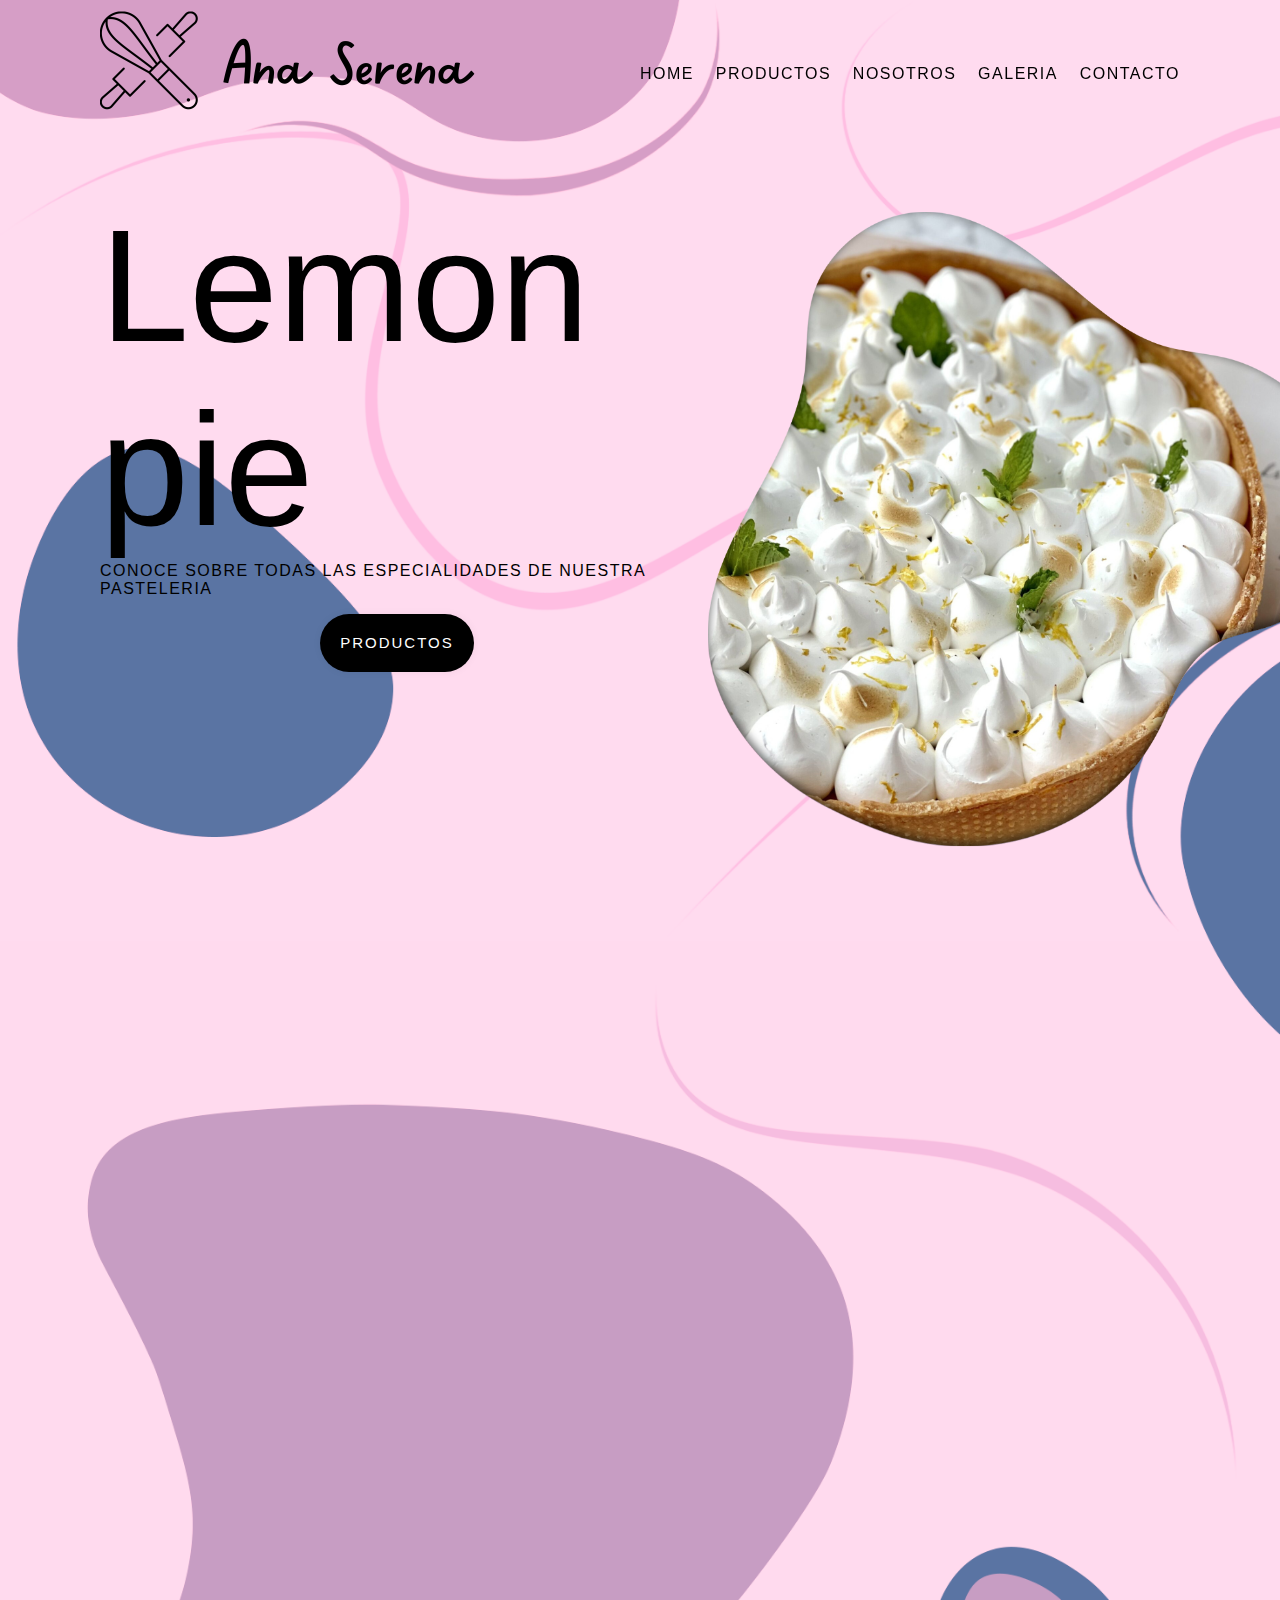
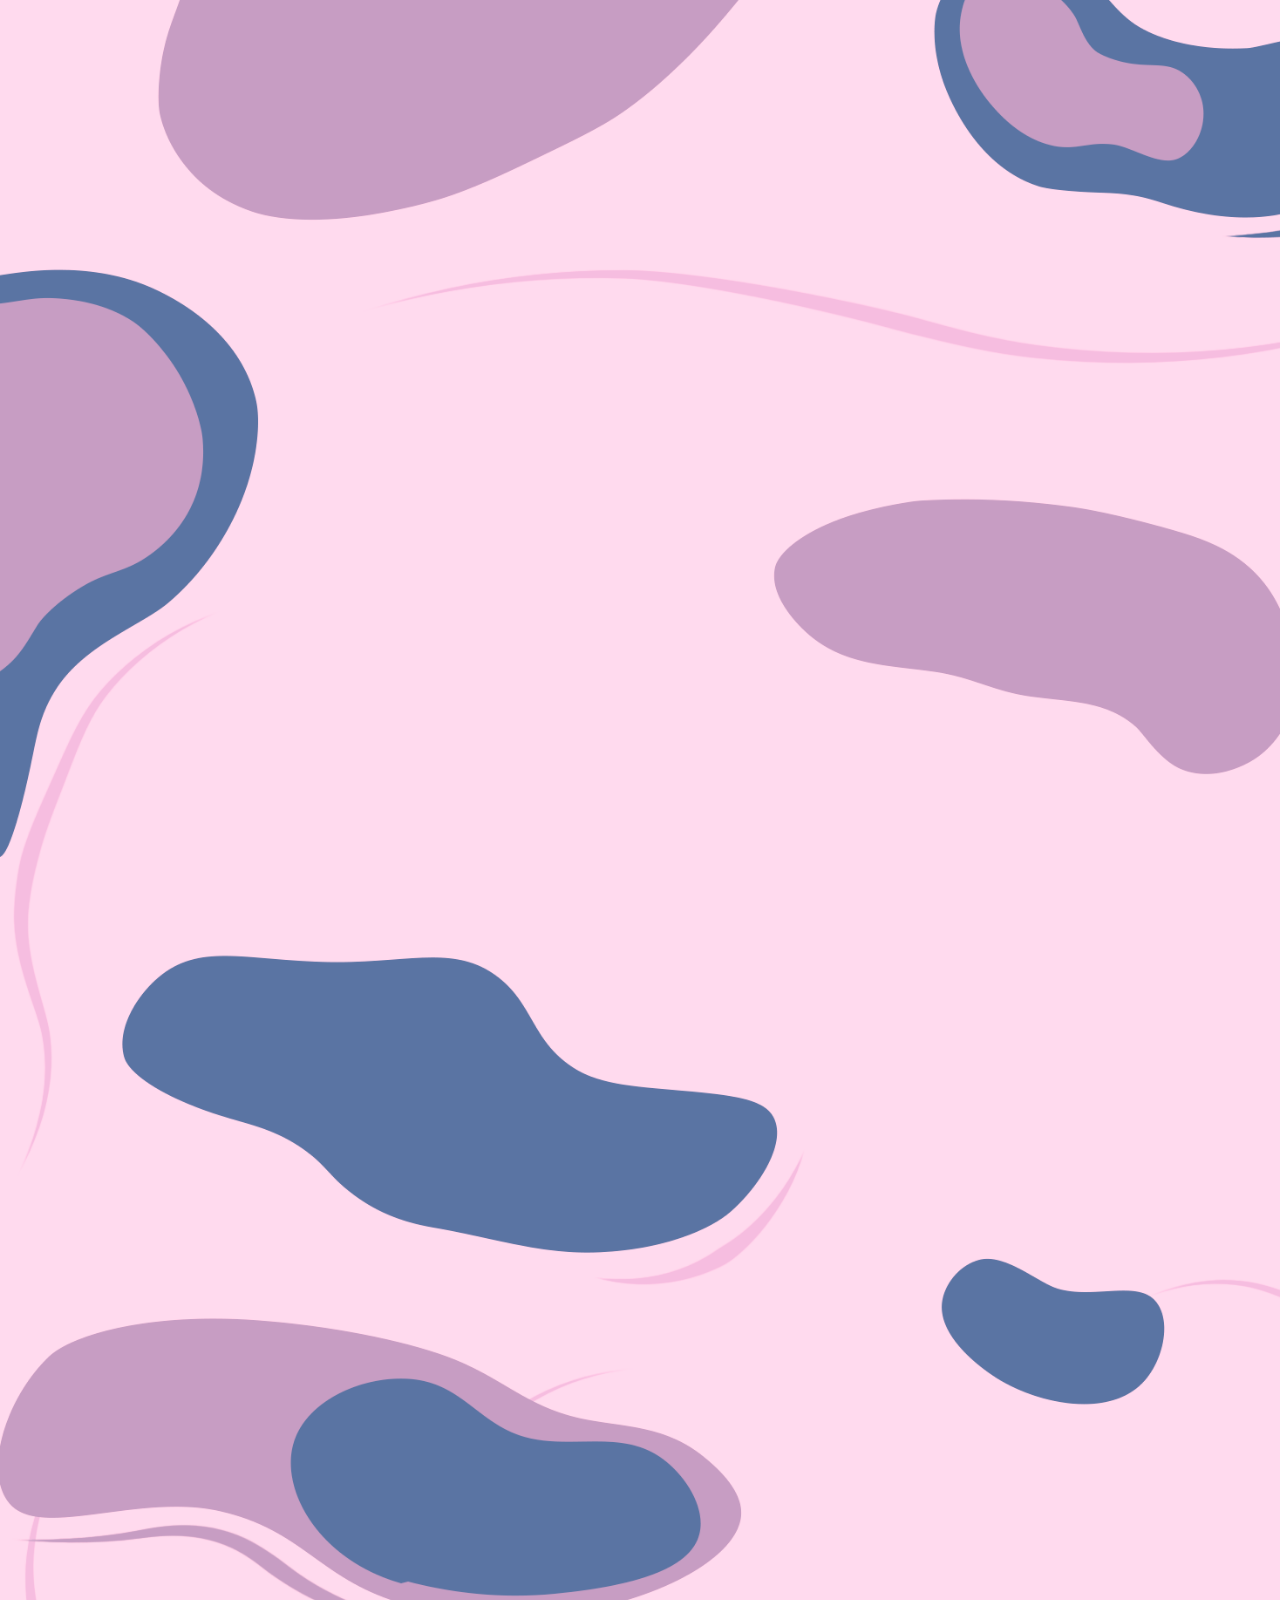
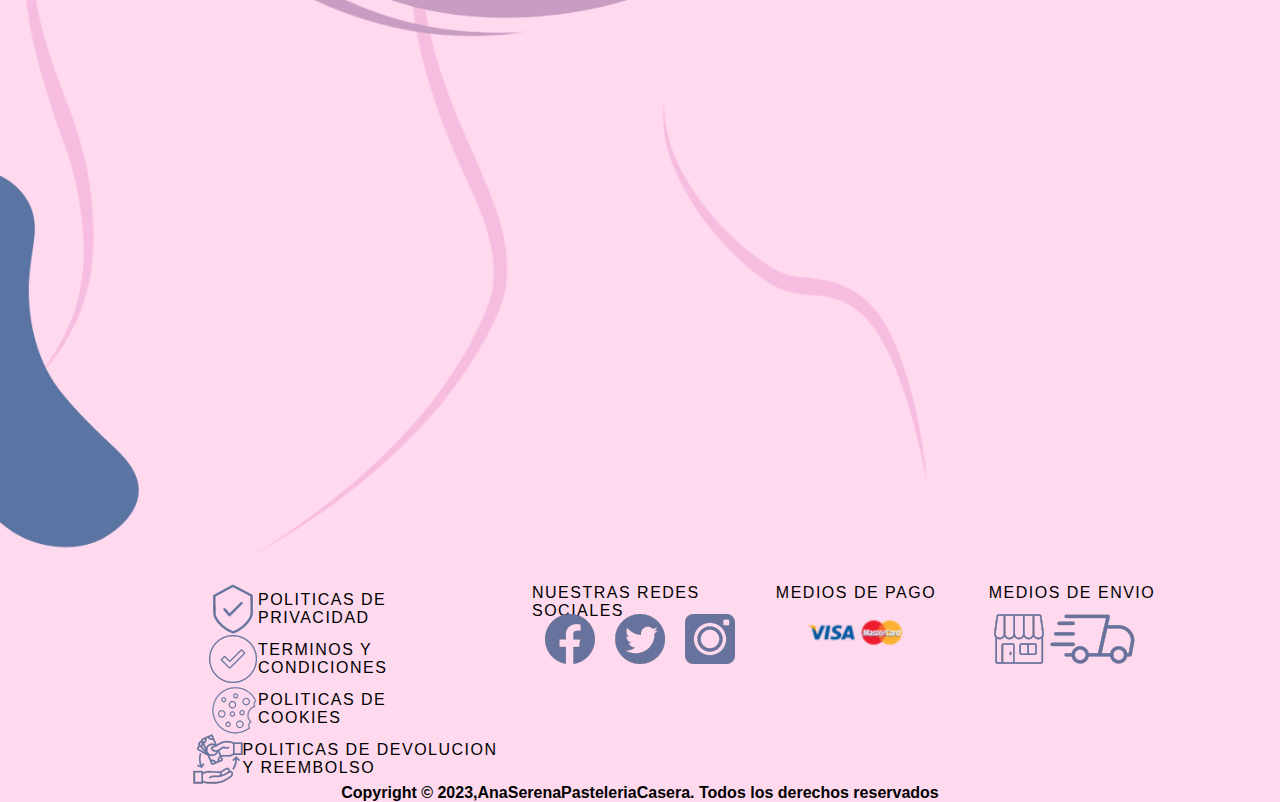
<file: index.html>
<!DOCTYPE html>
<html lang="en">
<head>

    <meta charset="UTF-8">
    <meta name="viewport" content="width=device-width, initial-scale=1.0">
    <title>Ana Serena - Pasteleria Casera</title>
    <link href="https://fonts.cdnfonts.com/css/glacial-indifference-2" rel="stylesheet">
    <link href="https://fonts.cdnfonts.com/css/playlist" rel="stylesheet">
    <link href="https://fonts.cdnfonts.com/css/open-sans" rel="stylesheet">
    <link rel="stylesheet" href="./css/stilo.css">
    <link rel="stylesheet" href="https://unpkg.com/aos@next/dist/aos.css" />
    <link rel="shortcut icon" href="./medios/iconos/favicon.svg" type="image/x-icon">
    <meta name="description" content="Descubre un mundo de dulces tentaciones en nuestra página de pastelería: desde pasteles artesanales hasta deliciosas galletas, encuentra el sabor perfecto para endulzar cada momento especial.">
    <meta name="keywords" content="tortas cordoba, pastelería, pasteleria cordoba, tortas, postres, pasteleria argentina">
</head>
<body>
    


    <header>
        <a href="./index.html">
        <img class="logo" src="./medios/logo_pagina.png" alt="Logo_de_la_empresa">
        </a>
        <nav id="🧭" >
            <ul class="👻">
                <li><a class="home_h" href="./index.html">HOME</a></li>
                <li><a class="productos_h" href="./paginas/productos.html">PRODUCTOS</a></li>
                <li><a class="nosotros_h" href="./paginas/nosotros.html">NOSOTROS</a></li>
                <li><a class="galeria_h" href="./paginas/galeria.html">GALERIA</a></li>
                <li><a class="contacto_h" href="./paginas/contacto.html">CONTACTO</a></li>
            </ul>
        </nav>
    </header>
   
    <!-- FIN DEL HEADER -->

    <main>



        <section class="productos" >
            <h1 class="productos-h1">Lemon pie</h1>
            <div class="productos-imagen">
                <img class="lemonpai-imagen" src="./medios/fotos_index/limo_pei.png" alt="lemon pie imagen - productos"> 
            </div>
            <p class="productos-p">CONOCE SOBRE TODAS LAS ESPECIALIDADES DE NUESTRA PASTELERIA</p>
            <div class="productos-boton">
                <button class="productos-btn" onclick="window.location.href='./paginas/productos.html'">PRODUCTOS</button>
            </div>
        </section>

        <section class="nosotros" data-aos="fade-down">
            <h1 class="nosotros-h1">Nosotros</h1>
            <div class="nosotros-imagen">
                <img class="ana-imagen" src="./medios/fotos_index/anabanena.png" alt="imagen de nosotros - nostros">
            </div>
            <p class="nosotros-p">CONOCE LA HISTORIA DETRAS DE NUESTRA PASTELERIA</p>
            <div class="nosotros-boton">
                <button class="nosotros-btn" onclick="window.location.href='./paginas/nosotros.html'">NOSOTROS</button>
            </div>
        </section>

        <section class="galeria" data-aos="fade-down">
            <h1 class="galeria-h1">Galeria</h1>
            <div class="galeria--presentacion">
                <img class="imagen-galeria" src="./medios/chocolate.jpg" alt="imagen-galeria-tortas">
                <img class="imagen-galeria" src="./medios/cholate_torta.jpg" alt="imagen-galeria-tortas">
                <img class="imagen-galeria" src="./medios/lemonpie.jpg" alt="imagen-galeria-tortas">
                <img class="imagen-galeria" src="./medios/torta_selvanegra.jpeg" alt="imagen-galeria-tortas">
            </div>  
            <div class="galeria-boton">
                <button class="galeria-btn" onclick="window.location.href='./paginas/galeria.html'">GALERIA</button>
            </div>
        </section>

        <section class="contactanos" data-aos="zoom-in">
            <h1 class="contactanos-h1">Contáctanos</h1>
            <p class="contactanos-p">TENEMOS LO QUE NECESITAS PARA TUS MOMENTOS UNICOS</p>
            <div class="contactanos-boton">
                <button class="contactanos-btn" onclick="window.location.href='./paginas/contacto.html'">CONTACTANOS</button>
            </div>
        </section>



    </main>

    <!-- FIN DEL MAIN -->

    <footer>
        <section class="---seguridad" >
            <div class="--privacidad">
                <img class="icono-privacidad" src="./medios/iconos/politcas_privacidad.png" alt="icono-politicas-de-privacidad">
                <p><a class="p-politicas" href="./paginas/error404.html">POLITICAS DE PRIVACIDAD</a></p>
            </div>
            <div class="--condiciones">
                <img class="icono-condiciones" src="./medios/iconos/terminos_condiciones.png" alt="icono-terminos-y-condiciones">
                <p><a class="p-terminos" href="./paginas/error404.html">TERMINOS Y CONDICIONES</a></p>
            </div>
            <div class="--cookies">
                <img class="icono-cookies" src="./medios/iconos/cookies.png" alt="icono-politicas-de-cookies">
                <p><a class="p-cookiess" href="./paginas/error404.html">POLITICAS DE COOKIES</a></p>
            </div>
            <div class="--devoluciones">
                <div class="-div_icono_devoluciones">
                    <img class="icono-devoluciones" src="./medios/iconos/devolucion.png" alt="icono-de-politicas-de-devolucion-y-reembolso">
                </div>
                <p><a class="p-devoluciones" href="./paginas/error404.html">POLITICAS DE DEVOLUCION Y REEMBOLSO</a></p>
            </div>
        </section >
        <section class="---redes_sociales">
            <div class="--p_sociales"></div>
                <p class="p-sociales">NUESTRAS REDES SOCIALES</p>
            <div class="--redes_sociales_icon">
                <img src="./medios/iconos/redes_sociales.png" alt="icono-redes-sociales" class="-iconos_social">
            </div>
        </section>
        <section class="---medios_pagos">
            <div class="--medios_pagos">
                <p>MEDIOS DE PAGO</p>
                <div class="-div_icono_pagos">
                    <img class="-icono_pago" src="./medios/iconos/metods_pago.png" alt="icono-metodos-de-pago">
                </div>
            </div>
        </section>
        <section class="---medios_envio">
            <div class="--envios">
                <p>MEDIOS DE ENVIO</p>
                <img src="./medios/iconos/envio.png" alt="icono-metodos-de-envio" class="-iconos_envios">
            </div>
        </section>
        <div class="Copyright">
            <h4>Copyright © 2023,AnaSerenaPasteleriaCasera. Todos los derechos reservados</h4>
        </div>

    </footer>

    <!-- FIN DEL FOOTER  -->
    
    <script src="https://unpkg.com/aos@next/dist/aos.js"></script>
    <script>
    AOS.init({
        offset: 400,
        duration: 1500
    });
    </script>

    <script src="https://code.jquery.com/jquery-3.7.1.js"></script>
    <script>
        $(window).scroll(function(){
            if($(window).scrollTop()){
                $("header").addClass("pink");
            }
            else{
                $("header").removeClass("pink");
            }
        });
    </script>
</body>
</html>
</file>
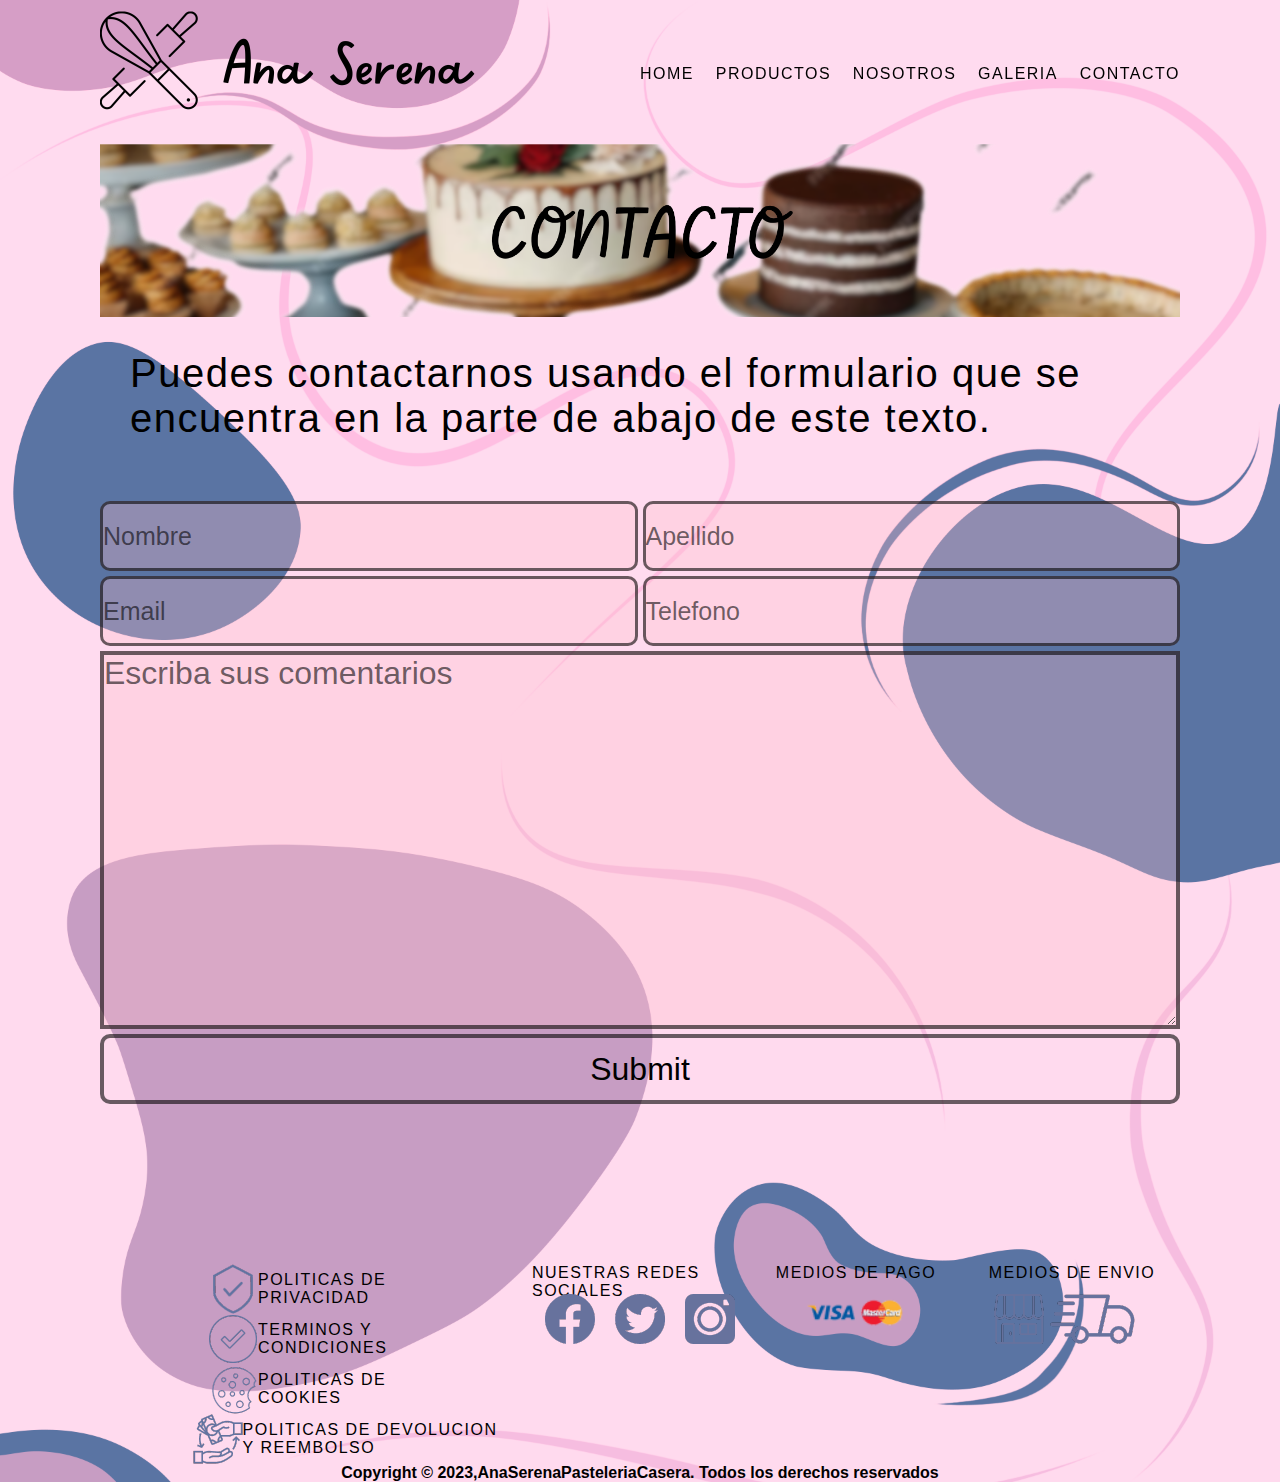
<file: paginas/contacto.html>
<!DOCTYPE html>
<html lang="en">
<head>
    <meta charset="UTF-8">
    <meta name="viewport" content="width=device-width, initial-scale=1.0">
    <title>Contactanos</title>
    <link href="https://fonts.cdnfonts.com/css/glacial-indifference-2" rel="stylesheet">
    <link href="https://fonts.cdnfonts.com/css/playlist" rel="stylesheet">
    <link href="https://fonts.cdnfonts.com/css/open-sans" rel="stylesheet">
    <link rel="stylesheet" href="../css/stilo.css">
    <link rel="shortcut icon" href="../medios/iconos/favicon.svg" type="image/x-icon">
    <meta name="description" content="¿Listo para dar el primer paso hacia el deleite culinario? ¡Contáctanos ahora y deja que nuestros expertos en pastelería transformen tus antojos en obras maestras dulces! Tu satisfacción está a solo un mensaje de distancia.">
    <meta name="keywords" content="numero Pasteleria, pasteleria cordoba, tortas, contacto, pasteleria argentina">
</head>
<body>
    


    <header>
        <a href="../index.html">
            <img class="logo" src="../medios/logo_pagina.png" alt="Logo_de_la_empresa">
        </a>
        <nav id="🧭">
            <ul class="👻">
                <li><a class="home_h" href="../index.html">HOME</a></li>
                <li><a class="productos_h" href="../paginas/productos.html">PRODUCTOS</a></li>
                <li><a class="nosotros_h" href="../paginas/nosotros.html">NOSOTROS</a></li>
                <li><a class="galeria_h" href="../paginas/galeria.html">GALERIA</a></li>
                <li><a class="contacto_h" href="./contacto.html">CONTACTO</a></li>
            </ul>
        </nav>
    </header>
   
    <!-- FIN DEL HEADER -->

    <main >

        <div class="div_top_image">
            <img class="top_image_contacto" src="../medios/paginastop/contacto.png" alt="imagen presentacion contacto">
        </div>

        <div>
            <p class="text_contact">Puedes contactarnos usando el formulario que se encuentra en la parte de abajo de este texto.</p>
        </div>

        <form class="form_contactos" method="post" name="formulario_contacto">
            <input class="nombre contac siz" type="text" name="nombre" placeholder="Nombre">
            <input class="apellido contac siz" type="text" name="apellido" placeholder="Apellido">
            <input class="email contac siz" type="email" name="email" placeholder="Email">
            <input class="telefono contac siz" type="number" name="telefono" placeholder="Telefono">
            <textarea class="placeholder contac" name="comentarios" id="comentarios" cols="60" rows="10" placeholder="Escriba sus comentarios"></textarea>
            <input class="enviar contac siz" type="submit" name="enviar" id="Enviar">
        </form>
        

    </main>

    <footer>
        <section class="---seguridad" >
            <div class="--privacidad">
                <img class="icono-privacidad" src="../medios/iconos/politcas_privacidad.png" alt="icono-politicas-de-privacidad">
                <p><a class="p-politicas" href="./error404.html">POLITICAS DE PRIVACIDAD</a></p>
            </div>
            <div class="--condiciones">
                <img class="icono-condiciones" src="../medios/iconos/terminos_condiciones.png" alt="icono-terminos-y-condiciones">
                <p><a class="p-terminos" href="./error404.html">TERMINOS Y CONDICIONES</a></p>
            </div>
            <div class="--cookies">
                <img class="icono-cookies" src="../medios/iconos/cookies.png" alt="icono-politicas-de-cookies">
                <p><a class="p-cookiess" href="./error404.html">POLITICAS DE COOKIES</a></p>
            </div>
            <div class="--devoluciones">
                <div class="-div_icono_devoluciones">
                    <img class="icono-devoluciones" src="../medios/iconos/devolucion.png" alt="icono-de-politicas-de-devolucion-y-reembolso">
                </div>
                <p><a class="p-devoluciones" href="./error404.html">POLITICAS DE DEVOLUCION Y REEMBOLSO</a></p>
            </div>
        </section >
        <section class="---redes_sociales">
            <div class="--p_sociales"></div>
                <p class="p-sociales">NUESTRAS REDES SOCIALES</p>
            <div class="--redes_sociales_icon">
                <img src="../medios/iconos/redes_sociales.png" alt="icono-redes-sociales" class="-iconos_social">
            </div>
        </section>
        <section class="---medios_pagos">
            <div class="--medios_pagos">
                <p>MEDIOS DE PAGO</p>
                <div class="-div_icono_pagos">
                    <img class="-icono_pago" src="../medios/iconos/metods_pago.png" alt="icono-metodos-de-pago">
                </div>
            </div>
        </section>
        <section class="---medios_envio">
            <div class="--envios">
                <p>MEDIOS DE ENVIO</p>
                <img src="../medios/iconos/envio.png" alt="icono-metodos-de-envio" class="-iconos_envios">
            </div>
        </section>
        <div class="Copyright">
            <h4>Copyright © 2023,AnaSerenaPasteleriaCasera. Todos los derechos reservados</h4>
        </div>

    </footer>

    <!-- FIN DEL FOOTER  -->

    <script src="https://code.jquery.com/jquery-3.7.1.js"></script>
    <script>
        $(window).scroll(function(){
            if($(window).scrollTop()){
                $("header").addClass("pink");
            }
            else{
                $("header").removeClass("pink");
            }
        });
    </script>
</body>
</html>
</file>
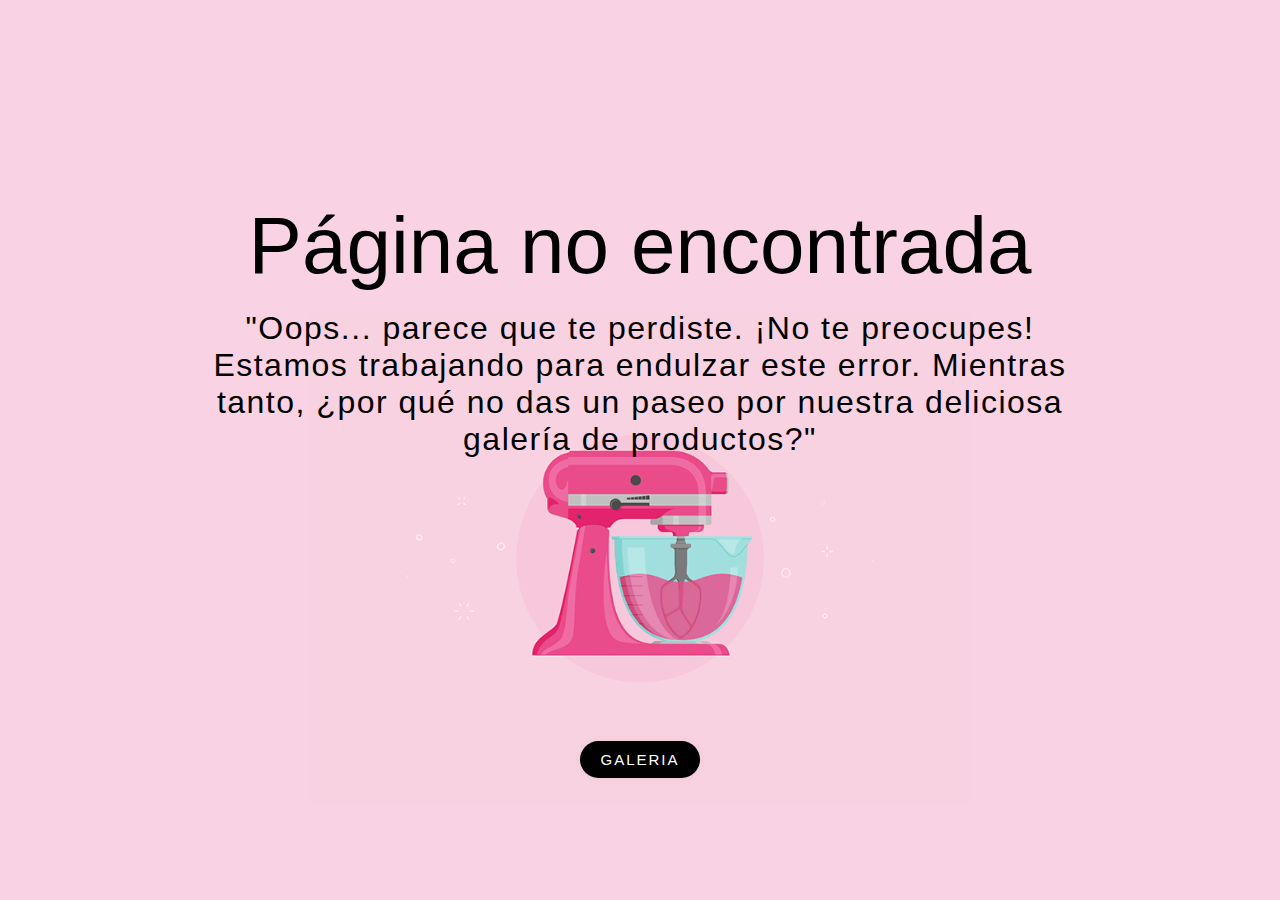
<file: paginas/error404.html>
<!DOCTYPE html>
<html lang="en">
<head>
    <meta charset="UTF-8">
    <meta name="viewport" content="width=device-width, initial-scale=1.0">
    <title>Error 404</title>
    <link rel="stylesheet" href="../css/stilo.css">
    <link href="https://fonts.cdnfonts.com/css/glacial-indifference-2" rel="stylesheet">
    
</head>
<body class="body-404">
    <div class="todo-404">
        <h1 class="h1-404">Página no encontrada</h1>
    
        <div class="img--404">
            <img class="img-404" src="../medios/error404-imagenes/batidora.gif" alt="batidora-error404">
        </div>

        <p class="p-404">"Oops... parece que te perdiste. ¡No te preocupes! Estamos trabajando para endulzar este error. Mientras tanto, ¿por qué no das un paseo por nuestra deliciosa galería de productos?"</p>
        
        
    </div>

    <div class="boton-404">

        <button class="btn-404" onclick="window.location.href='../paginas/galeria.html'">GALERIA</button>
        
    </div>
</body>
</html>
</file>
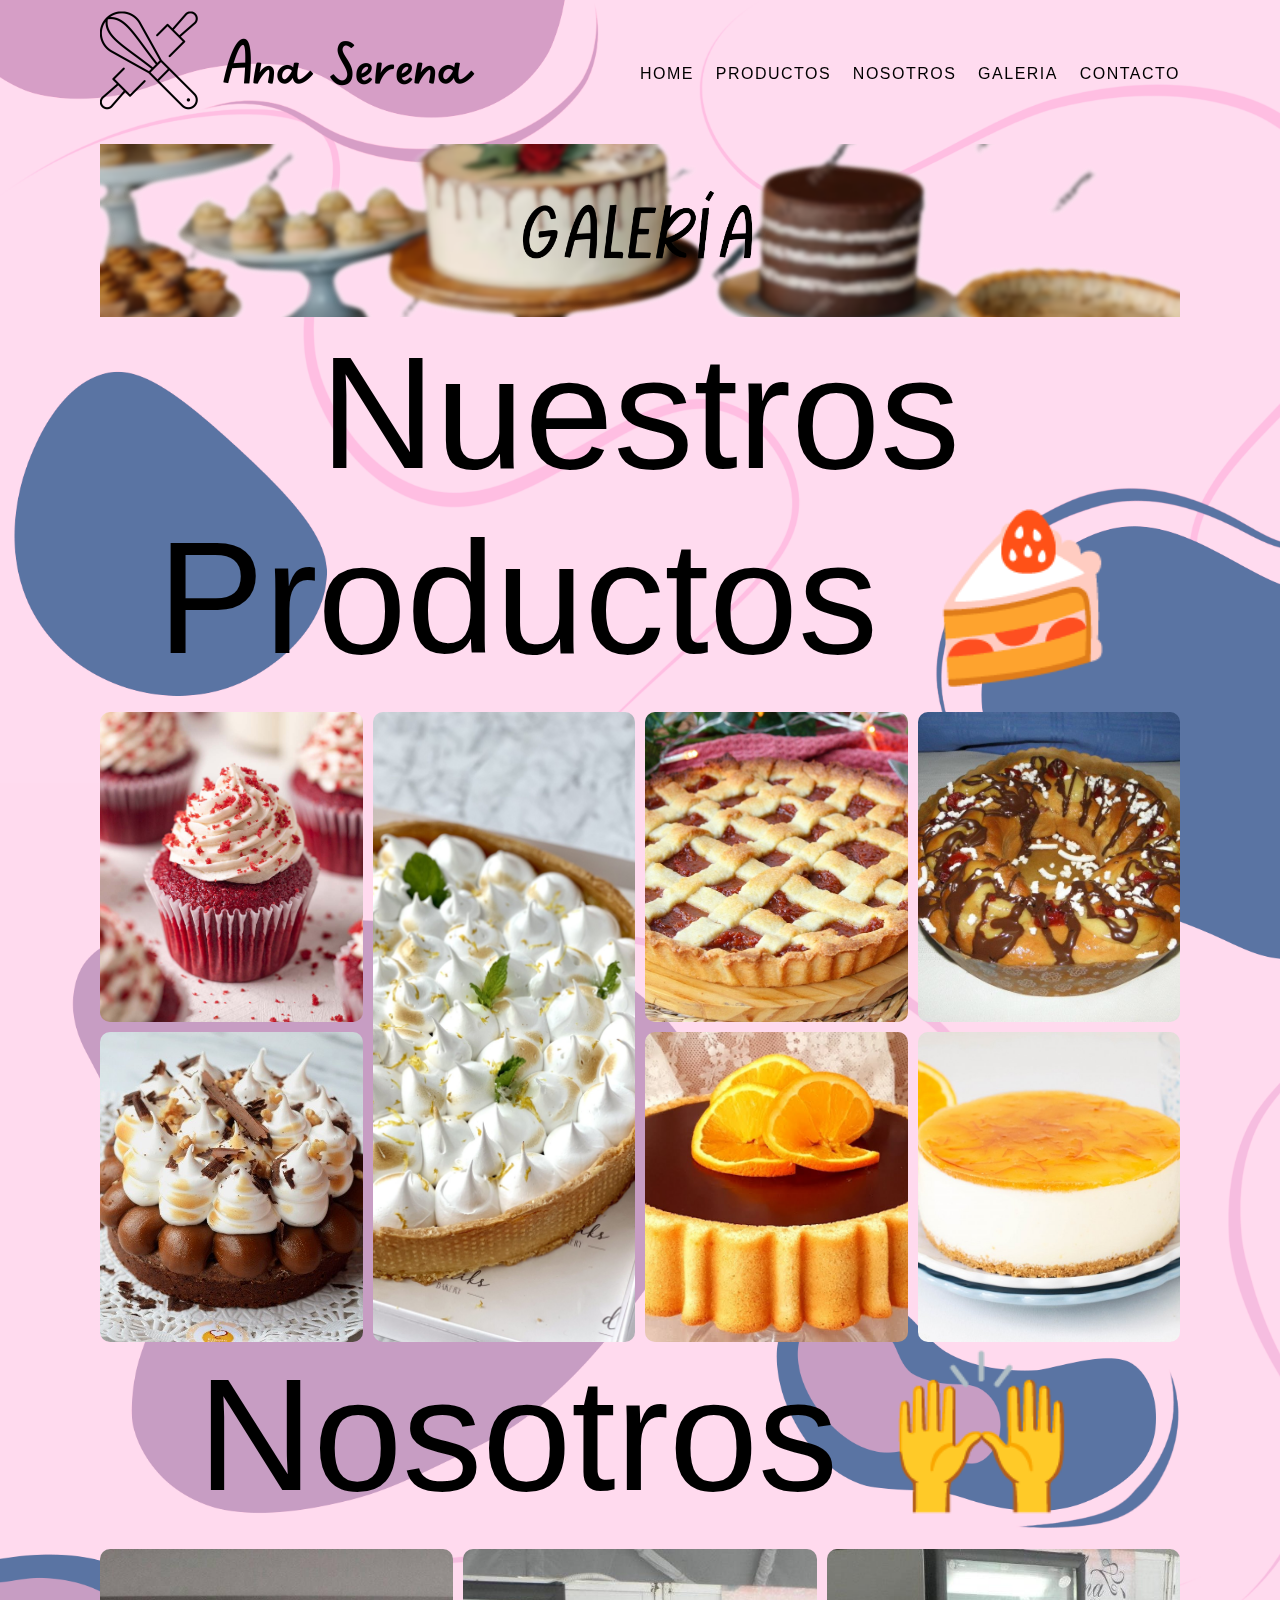
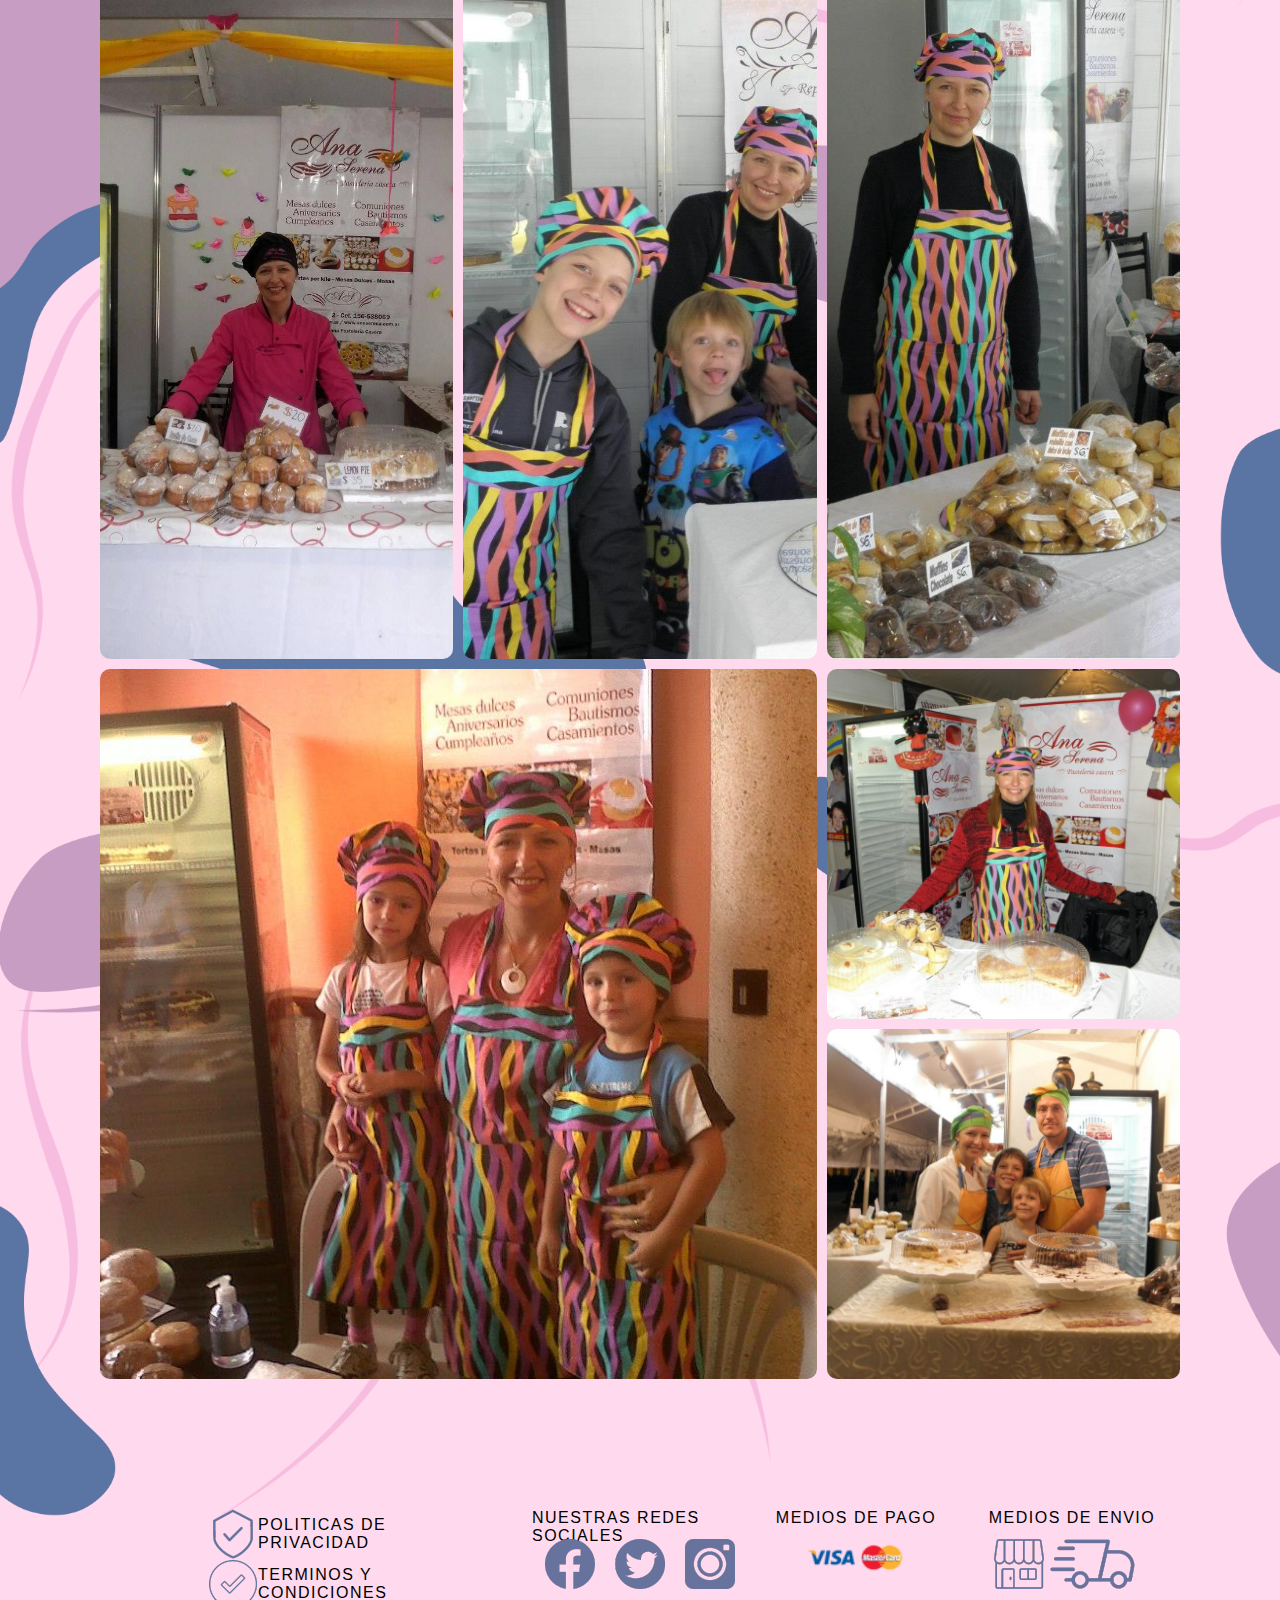
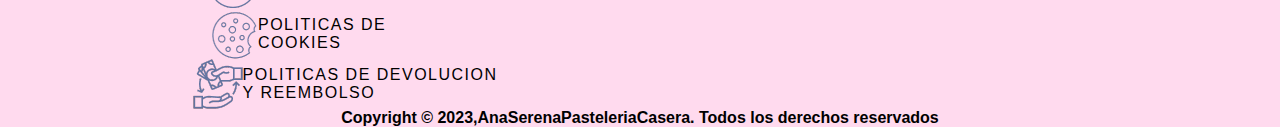
<file: paginas/galeria.html>
<!DOCTYPE html>
<html lang="en">
<head>
    <meta charset="UTF-8">
    <meta name="viewport" content="width=device-width, initial-scale=1.0">
    <title>Galeria</title>
    <link href="https://fonts.cdnfonts.com/css/glacial-indifference-2" rel="stylesheet">
    <link href="https://fonts.cdnfonts.com/css/playlist" rel="stylesheet">
    <link href="https://fonts.cdnfonts.com/css/open-sans" rel="stylesheet">
    <link rel="stylesheet" href="../css/stilo.css">
    <link rel="shortcut icon" href="../medios/iconos/favicon.svg" type="image/x-icon">
    <meta name="description" content="Explora nuestra galería de tentaciones dulces: cada imagen es una invitación a sumergirte en un mundo de sabores exquisitos y creatividad sin límites. Déjate cautivar por nuestras creaciones y descubre el arte de la pastelería en cada detalle.">
    <meta name="keywords" content="geleria pasteleria, pasteleria cordoba, fotos tortas, tortas cordoba, pasteleria argentina">
</head>
<body>
    


    <header>
        <a href="../index.html">
            <img class="logo" src="../medios/logo_pagina.png" alt="Logo_de_la_empresa">
        </a>
        <nav id="🧭">
            <ul class="👻">
                <li><a class="home_h" href="../index.html">HOME</a></li>
                <li><a class="productos_h" href="../paginas/productos.html">PRODUCTOS</a></li>
                <li><a class="nosotros_h" href="../paginas/nosotros.html">NOSOTROS</a></li>
                <li><a class="galeria_h" href="./galeria.html">GALERIA</a></li>
                <li><a class="contacto_h" href="./contacto.html">CONTACTO</a></li>
            </ul>
        </nav>
    </header>
   
    <!-- FIN DEL HEADER -->

    <main>
        <div>
            <img class="top_image_galeria" src="../medios/paginastop/galeria.png" alt="imagen-presentacion-galeria">
        </div>
        <div>
            <h1 class="h1-gale">Nuestros Productos 🍰</h1>
        </div>
        <div class="imgn-container">
            <div class="imgn__div">
                <img class="imgn tarta_chocolate_blanco " src="../medios/galeria-neuva/cupcakes-redvelvet.jpg" alt="imagen cupcake red velvet">
            </div>
            <div class="imgn__div">
                <img class="imgn tarta_frutas" src="../medios/galeria-neuva/lemonpie.jpg" alt="imagen lemonpie">
            </div>
            <div class="imgn__div">
                <img class="imgn tarta_frutilla" src="../medios/galeria-neuva/pastafrola.jpeg" alt="imagen pastafrola">
            </div>
            <div class="imgn__div">
                <img class="imgn tarta_limon" src="../medios/galeria-neuva/rosca-pascuas.jpg" alt="imagen rosca de pascuas">
            </div>
            <div class="imgn__div">
                <img class="imgn tarta_lotus" src="../medios/galeria-neuva/tarta-brownie.jpg" alt="imagen tarta brownie">
            </div>
            <div class="imgn__div">
                <img class="imgn tarta_tofi" src="../medios/galeria-neuva/tarta-naran&choco.jpg" alt="imagen tarta naranja y chocolate">
            </div>
            <div class="imgn__div">
                <img class="imgn tarta_zanahorias" src="../medios/galeria-neuva/tarta-naranjas.jpg" alt="imagen tarta de naranja">
            </div>
        </div>
        <div>
            <h1 class="h1-gale">Nosotros 🙌</h1>
        </div>

        <div class="gale-container">
            <div class="gale__div">
                <img class="gale tarta_chocolate_blanco " src="../medios/galeria-neuva/nosotros/ana-1.jpg" alt="imagen ana 1">
            </div>
            <div class="gale__div">
                <img class="gale tarta_frutas" src="../medios/galeria-neuva/nosotros/ana-5.jpg" alt="imagen ana 2">
            </div>
            <div class="gale__div">
                <img class="gale tarta_frutilla" src="../medios/galeria-neuva/nosotros/ana-6.jpg" alt="imagen ana 3">
            </div>
            <div class="gale__div">
                <img class="gale tarta_limon" src="../medios/galeria-neuva/nosotros/ana-2.jpg" alt="imagen ana 4">
            </div>
            <div class="gale__div">
                <img class="gale tarta_lotus" src="../medios/galeria-neuva/nosotros/ana-4.jpg" alt="imagen ana 5">
            </div>
            <div class="gale__div">
                <img class="gale tarta_tofi" src="../medios/galeria-neuva/nosotros/ana-7.jpg" alt="imagen ana 6">
            </div>
        </div>
        






    </main>

    <!-- FIN DEL MAIN -->

    <footer>
        <section class="---seguridad" >
            <div class="--privacidad">
                <img class="icono-privacidad" src="../medios/iconos/politcas_privacidad.png" alt="icono-politicas-de-privacidad">
                <p><a class="p-politicas" href="./error404.html">POLITICAS DE PRIVACIDAD</a></p>
            </div>
            <div class="--condiciones">
                <img class="icono-condiciones" src="../medios/iconos/terminos_condiciones.png" alt="icono-terminos-y-condiciones">
                <p><a class="p-terminos" href="./error404.html">TERMINOS Y CONDICIONES</a></p>
            </div>
            <div class="--cookies">
                <img class="icono-cookies" src="../medios/iconos/cookies.png" alt="icono-politicas-de-cookies">
                <p><a class="p-cookiess" href="./error404.html">POLITICAS DE COOKIES</a></p>
            </div>
            <div class="--devoluciones">
                <div class="-div_icono_devoluciones">
                    <img class="icono-devoluciones" src="../medios/iconos/devolucion.png" alt="icono-de-politicas-de-devolucion-y-reembolso">
                </div>
                <p><a class="p-devoluciones" href="./error404.html">POLITICAS DE DEVOLUCION Y REEMBOLSO</a></p>
            </div>
        </section >
        <section class="---redes_sociales">
            <div class="--p_sociales"></div>
                <p class="p-sociales">NUESTRAS REDES SOCIALES</p>
            <div class="--redes_sociales_icon">
                <img src="../medios/iconos/redes_sociales.png" alt="icono-redes-sociales" class="-iconos_social">
            </div>
        </section>
        <section class="---medios_pagos">
            <div class="--medios_pagos">
                <p>MEDIOS DE PAGO</p>
                <div class="-div_icono_pagos">
                    <img class="-icono_pago" src="../medios/iconos/metods_pago.png" alt="icono-metodos-de-pago">
                </div>
            </div>
        </section>
        <section class="---medios_envio">
            <div class="--envios">
                <p>MEDIOS DE ENVIO</p>
                <img src="../medios/iconos/envio.png" alt="icono-metodos-de-envio" class="-iconos_envios">
            </div>
        </section>
        <div class="Copyright">
            <h4>Copyright © 2023,AnaSerenaPasteleriaCasera. Todos los derechos reservados</h4>
        </div>

    </footer>


    <!-- FIN DEL FOOTER  -->


    <script src="https://code.jquery.com/jquery-3.7.1.js"></script>
    <script>
        $(window).scroll(function(){
            if($(window).scrollTop()){
                $("header").addClass("pink");
            }
            else{
                $("header").removeClass("pink");
            }
        });
    </script>
</body>
</html>
</file>
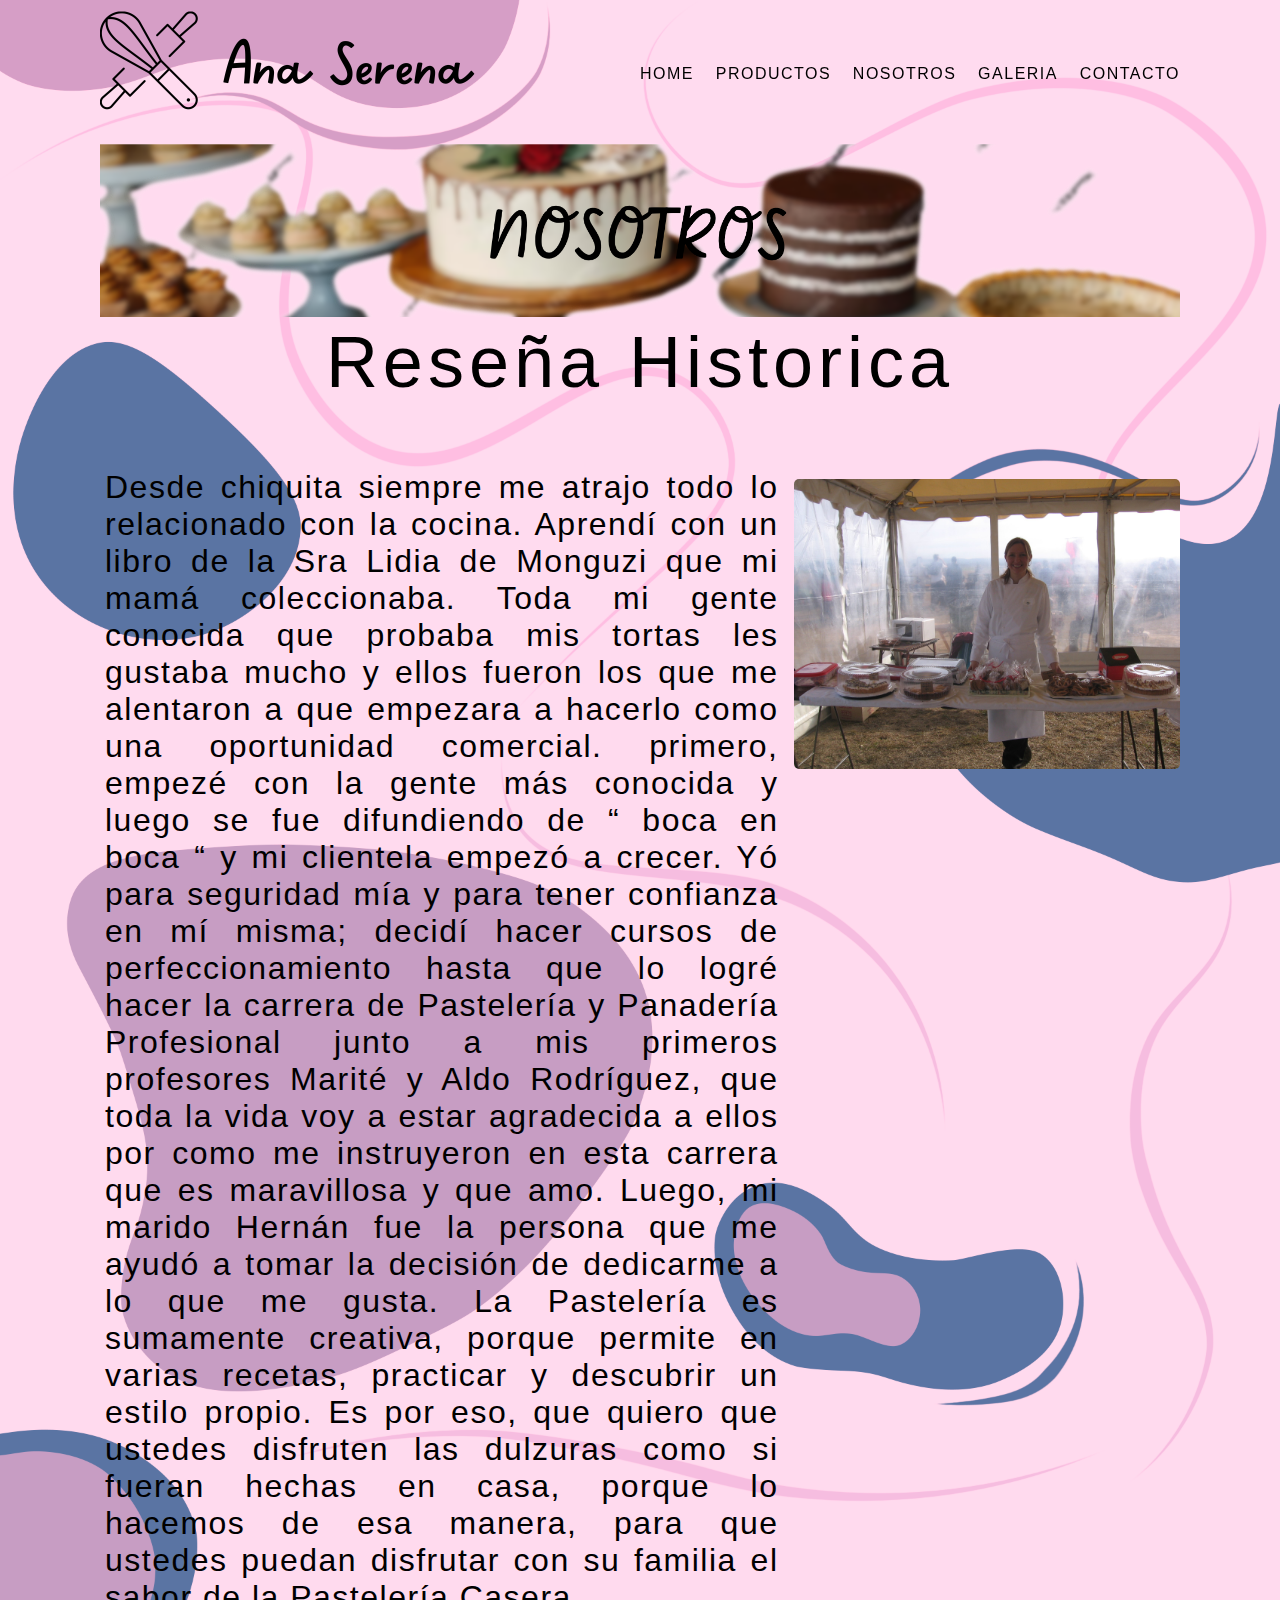
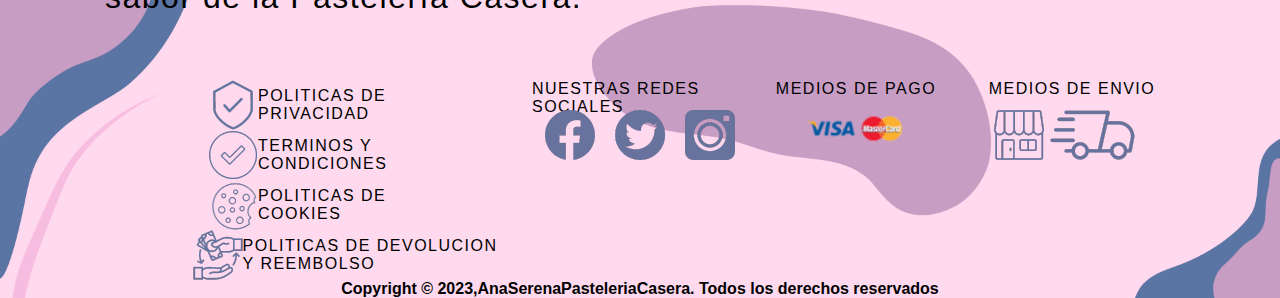
<file: paginas/nosotros.html>
<!DOCTYPE html>
<html lang="en">
<head>
    <meta charset="UTF-8">
    <meta name="viewport" content="width=device-width, initial-scale=1.0">
    <title>Nosotros</title>
    <link href="https://fonts.cdnfonts.com/css/glacial-indifference-2" rel="stylesheet">
    <link href="https://fonts.cdnfonts.com/css/playlist" rel="stylesheet">
    <link href="https://fonts.cdnfonts.com/css/open-sans" rel="stylesheet">
    <link rel="stylesheet" href="../css/stilo.css">
    <link rel="shortcut icon" href="../medios/iconos/favicon.svg" type="image/x-icon">
    <meta name="description" content="Descubre quiénes somos detrás de cada delicia: en nuestra sección 'Nosotros', te invitamos a conocer nuestra pasión por la pastelería, nuestro compromiso con la calidad y el amor que dedicamos a cada creación. Únete a nuestra historia dulce y saborea la diferencia.">
    <meta name="keywords" content="tortas cordoba, pasteleria cordoba, historia pasteleria, pasteleria argentina">
</head>
<body>



    <header>
        <a href="../index.html">
            <img class="logo" src="../medios/logo_pagina.png" alt="Logo_de_la_empresa">
        </a>
        <nav id="🧭">
            <ul class="👻">
                <li><a class="home_h" href="../index.html">HOME</a></li>
                <li><a class="productos_h" href="../paginas/productos.html">PRODUCTOS</a></li>
                <li><a class="nosotros_h" href="../paginas/nosotros.html">NOSOTROS</a></li>
                <li><a class="galeria_h" href="../paginas/galeria.html">GALERIA</a></li>
                <li><a class="contacto_h" href="./contacto.html">CONTACTO</a></li>
            </ul>
        </nav>
    </header>
   
    <!-- FIN DEL HEADER -->

    <main>

        <div>
            <img class="top_image_nosotros" src="../medios/paginastop/nosotros.png" alt="imagen de arriba nosotros">
        </div>
        <div class="body_nos">
            <div class="h2_nos">
                <h2 class="h2--nos">Reseña Historica</h2>
            </div>
            <div class="div_img_nos">
                <img class="img_nos" src="../medios/fotos_index/ana-banano.jpg" alt="foto anaserena">
            </div>
            <div class="p_nos">
                <p class="p--nos"> Desde chiquita siempre me atrajo todo lo relacionado con la cocina.
                    Aprendí con un libro de la <b>Sra Lidia de Monguzi</b> que mi mamá coleccionaba.
                    Toda mi gente conocida que probaba mis tortas les gustaba mucho y ellos fueron los que me alentaron a que empezara a hacerlo como una oportunidad comercial.
                    primero, empezé con la gente más conocida y luego se fue difundiendo de “ boca en boca “ y mi clientela empezó a crecer.
                    Yó para seguridad mía y para tener confianza en mí misma; decidí hacer cursos de perfeccionamiento hasta que lo logré hacer la carrera de <b></b>Pastelería y Panadería Profesional</b> junto a mis primeros profesores <b>Marité y Aldo Rodríguez</b>, que toda la vida voy a estar agradecida a ellos por como me instruyeron en esta carrera que es maravillosa y que amo.
                    Luego, mi <b>marido Hernán</b> fue la persona que me ayudó a tomar la decisión de dedicarme a lo que me gusta.
                    La Pastelería es sumamente creativa, porque permite en varias recetas, practicar y descubrir un estilo propio.
                    Es por eso, que quiero que ustedes disfruten las dulzuras como si fueran hechas en casa, porque lo hacemos de esa manera, para que ustedes puedan disfrutar con su familia el sabor de la Pastelería Casera.</p>
            </div>
            
        </div>



    </main>

    <!-- FIN DEL MAIN -->

    <footer>
        <section class="---seguridad" >
            <div class="--privacidad">
                <img class="icono-privacidad" src="../medios/iconos/politcas_privacidad.png" alt="icono-politicas-de-privacidad">
                <p><a class="p-politicas" href="./error404.html">POLITICAS DE PRIVACIDAD</a></p>
            </div>
            <div class="--condiciones">
                <img class="icono-condiciones" src="../medios/iconos/terminos_condiciones.png" alt="icono-terminos-y-condiciones">
                <p><a class="p-terminos" href="./error404.html">TERMINOS Y CONDICIONES</a></p>
            </div>
            <div class="--cookies">
                <img class="icono-cookies" src="../medios/iconos/cookies.png" alt="icono-politicas-de-cookies">
                <p><a class="p-cookiess" href="./error404.html">POLITICAS DE COOKIES</a></p>
            </div>
            <div class="--devoluciones">
                <div class="-div_icono_devoluciones">
                    <img class="icono-devoluciones" src="../medios/iconos/devolucion.png" alt="icono-de-politicas-de-devolucion-y-reembolso">
                </div>
                <p><a class="p-devoluciones" href="./error404.html">POLITICAS DE DEVOLUCION Y REEMBOLSO</a></p>
            </div>
        </section >
        <section class="---redes_sociales">
            <div class="--p_sociales"></div>
                <p class="p-sociales">NUESTRAS REDES SOCIALES</p>
            <div class="--redes_sociales_icon">
                <img src="../medios/iconos/redes_sociales.png" alt="icono-redes-sociales" class="-iconos_social">
            </div>
        </section>
        <section class="---medios_pagos">
            <div class="--medios_pagos">
                <p>MEDIOS DE PAGO</p>
                <div class="-div_icono_pagos">
                    <img class="-icono_pago" src="../medios/iconos/metods_pago.png" alt="icono-metodos-de-pago">
                </div>
            </div>
        </section>
        <section class="---medios_envio">
            <div class="--envios">
                <p>MEDIOS DE ENVIO</p>
                <img src="../medios/iconos/envio.png" alt="icono-metodos-de-envio" class="-iconos_envios">
            </div>
        </section>
        <div class="Copyright">
            <h4>Copyright © 2023,AnaSerenaPasteleriaCasera. Todos los derechos reservados</h4>
        </div>

    </footer>


    <!-- FIN DEL FOOTER  -->


    <script src="https://code.jquery.com/jquery-3.7.1.js"></script>
    <script>
        $(window).scroll(function(){
            if($(window).scrollTop()){
                $("header").addClass("pink");
            }
            else{
                $("header").removeClass("pink");
            }
        });
    </script>
</body>
</html>
</file>
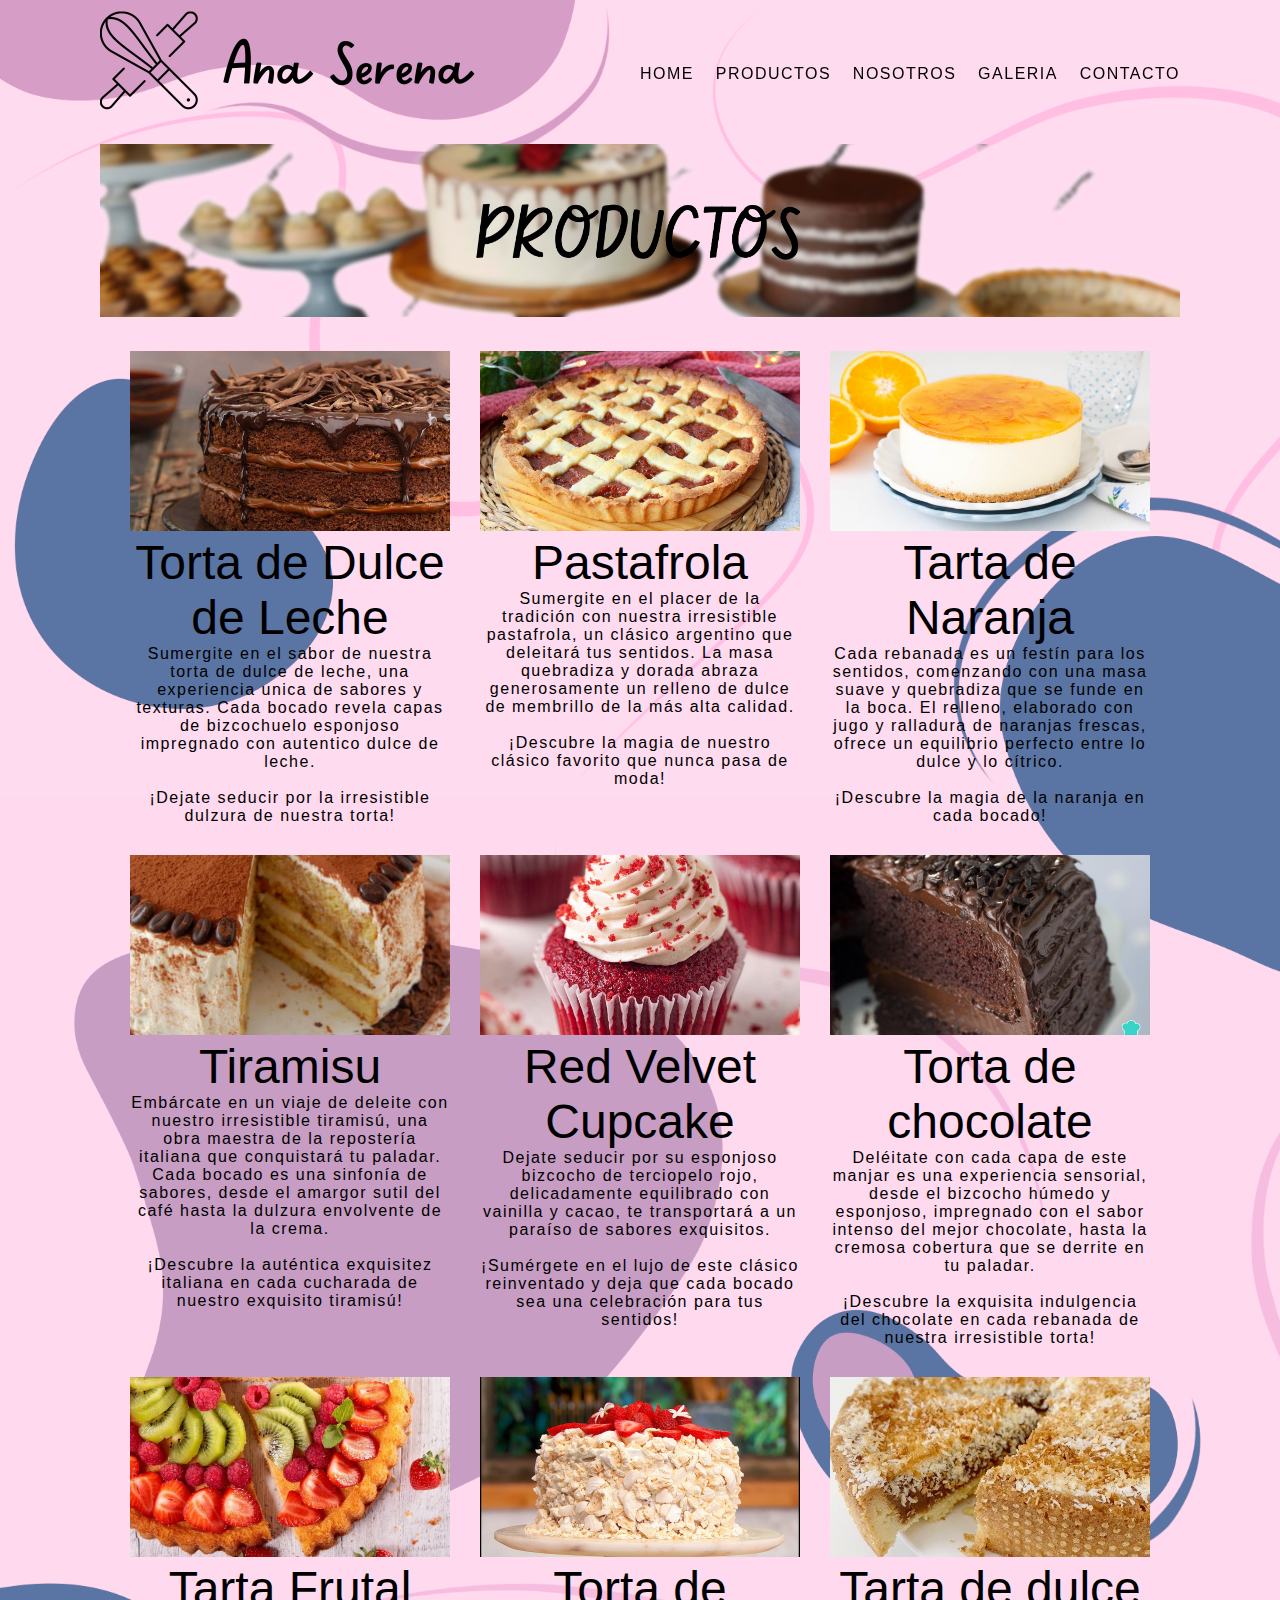
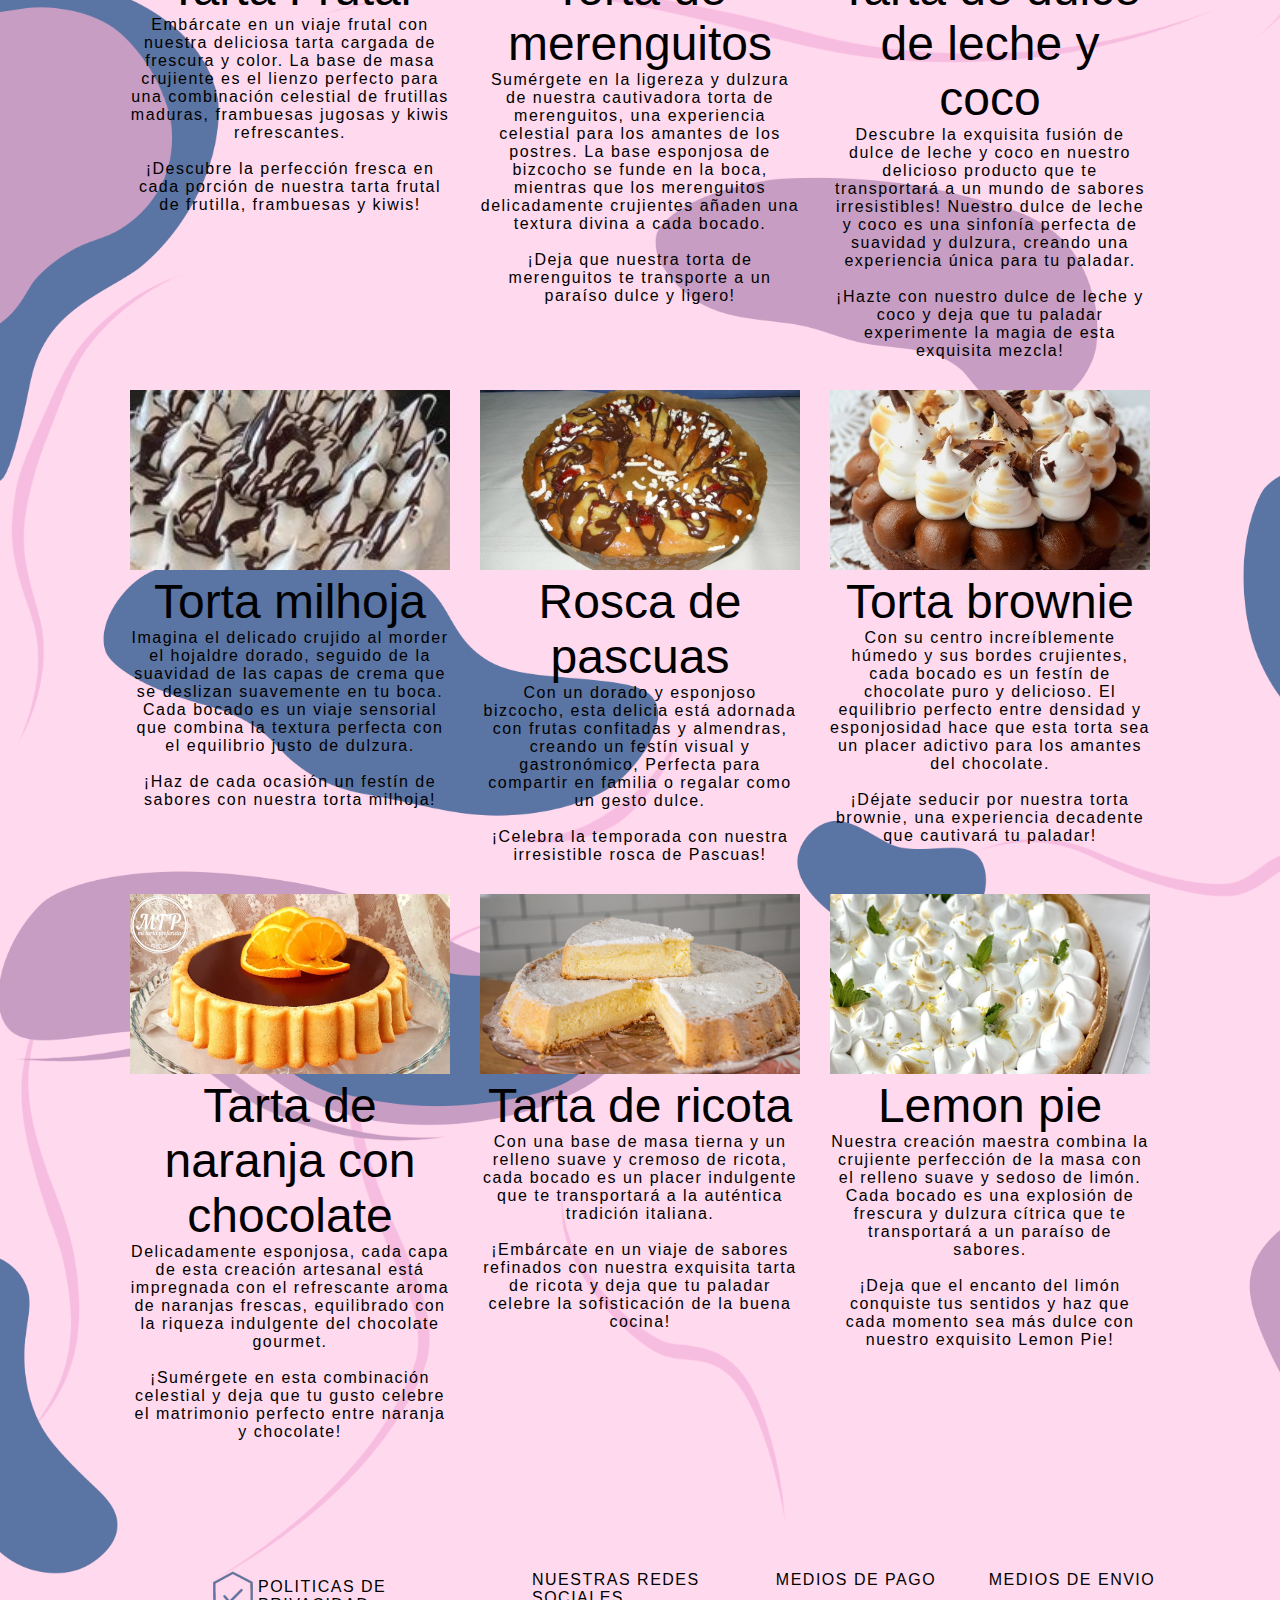
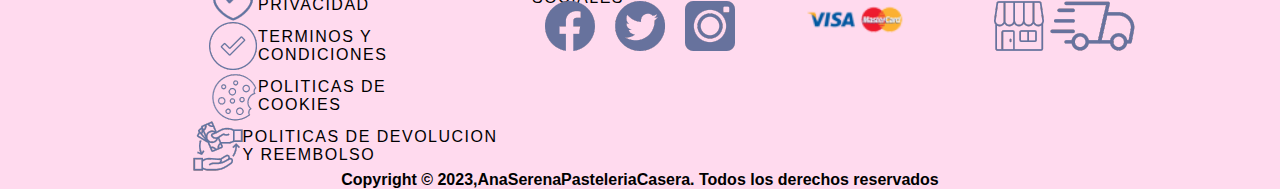
<file: paginas/productos.html>
<!DOCTYPE html>
<html lang="en">
<head>
    <meta charset="UTF-8">
    <meta name="viewport" content="width=device-width, initial-scale=1.0">
    <title>Productos</title>
    <link href="https://fonts.cdnfonts.com/css/glacial-indifference-2" rel="stylesheet">
    <link href="https://fonts.cdnfonts.com/css/playlist" rel="stylesheet">
    <link href="https://fonts.cdnfonts.com/css/open-sans" rel="stylesheet">
    <link href="https://cdn.jsdelivr.net/npm/bootstrap@5.3.2/dist/css/bootstrap.min.css" rel="stylesheet" integrity="sha384-T3c6CoIi6uLrA9TneNEoa7RxnatzjcDSCmG1MXxSR1GAsXEV/Dwwykc2MPK8M2HN" crossorigin="anonymous">
    <link rel="stylesheet" href="../css/stilo.css">
    <link rel="shortcut icon" href="../medios/iconos/favicon.svg" type="image/x-icon">
    <meta name="description" content="Explora nuestro catálogo de tentaciones irresistibles: en nuestra sección de productos, encontrarás una variedad exquisita de pasteles, postres y golosinas que deleitarán tus sentidos. Desde clásicos reconfortantes hasta creaciones innovadoras, descubre el placer en cada bocado.">
    <meta name="keywords" content="productos pasteleria, pasteleria cordoba, tortas cordoba, comprar tortas cordoba, pasteleria argentina">
</head>
<body>

    


    <header>
        <a href="../index.html">
            <img class="logo" src="../medios/logo_pagina.png" alt="Logo_de_la_empresa">
        </a>
        <nav id="🧭">
            <ul class="👻">
                <li><a class="home_h" href="../index.html">HOME</a></li>
                <li><a class="productos_h" href="../paginas/productos.html">PRODUCTOS</a></li>
                <li><a class="nosotros_h" href="../paginas/nosotros.html">NOSOTROS</a></li>
                <li><a class="galeria_h" href="../paginas/galeria.html">GALERIA</a></li>
                <li><a class="contacto_h" href="./contacto.html">CONTACTO</a></li>
            </ul>
        </nav>
    </header>
   
    <!-- FIN DEL HEADER -->
    <main>

        <div>
            <img class="top_image_producto" src="../medios/paginastop/productos.png" alt="">
        </div>
        <section class="cartas">
                <div class="card" >
                    <img src="../medios/galeria-neuva/torta-ddl.jpg"  class="card-img-top" alt="torta dulce de leche">
                    <div class="card-body">
                    <h1 class="card-title">Torta de Dulce de Leche</h1>
                    <p class="card-text">Sumergite en el sabor de nuestra torta de dulce de leche, una experiencia unica de sabores y texturas. Cada bocado revela capas de bizcochuelo esponjoso impregnado con autentico dulce de leche. <br> <br>   ¡Dejate seducir por la irresistible dulzura de nuestra torta! </p>
                    </div>
                </div>
            <div class="card" >
                <img src="../medios/galeria-neuva/pastafrola.jpeg" class="card-img-top" alt="tarta pastafrola">
                <div class="card-body">
                <h1 class="card-title">Pastafrola</h1>
                <p class="card-text">Sumergite en el placer de la tradición con nuestra irresistible pastafrola, un clásico argentino que deleitará tus sentidos. La masa quebradiza y dorada abraza generosamente un relleno de dulce de membrillo de la más alta calidad. <br> <br> ¡Descubre la magia de nuestro clásico favorito que nunca pasa de moda! </p>
                </div>
            </div>
            <div class="card" >
                <img src="../medios/galeria-neuva/tarta-naranjas.jpg" class="card-img-top" alt="tarta de naranja">
                <div class="card-body">
                <h1 class="card-title">Tarta de Naranja</h1>
                <p class="card-text">Cada rebanada es un festín para los sentidos, comenzando con una masa suave y quebradiza que se funde en la boca. El relleno, elaborado con jugo y ralladura de naranjas frescas, ofrece un equilibrio perfecto entre lo dulce y lo cítrico. <br> <br> ¡Descubre la magia de la naranja en cada bocado!</p>
                </div>
            </div>
            <div class="card" >
                <img src="../medios/galeria-neuva/tiramisu.jpeg" class="card-img-top" alt="tiramisu">
                <div class="card-body">
                <h1 class="card-title">Tiramisu</h1>
                <p class="card-text">Embárcate en un viaje de deleite con nuestro irresistible tiramisú, una obra maestra de la repostería italiana que conquistará tu paladar. Cada bocado es una sinfonía de sabores, desde el amargor sutil del café hasta la dulzura envolvente de la crema. <br><br> ¡Descubre la auténtica exquisitez italiana en cada cucharada de nuestro exquisito tiramisú!</p>
                </div>
            </div>
            <div class="card" >
                <img src="../medios/galeria-neuva/cupcakes-redvelvet.jpg" class="card-img-top" alt="cupcake redvelvet">
                <div class="card-body">
                <h1 class="card-title">Red Velvet Cupcake</h1>
                <p class="card-text">Dejate seducir por su esponjoso bizcocho de terciopelo rojo, delicadamente equilibrado con vainilla y cacao, te transportará a un paraíso de sabores exquisitos. <br><br> ¡Sumérgete en el lujo de este clásico reinventado y deja que cada bocado sea una celebración para tus sentidos! </p>
                </div>
            </div>
            <div class="card" >
                <img src="../medios/galeria-neuva/torta-chocolate-b&n.jpeg"  class="card-img-top" alt="torta chocolate">
                <div class="card-body">
                <h1 class="card-title">Torta de chocolate</h1>
                <p class="card-text">Deléitate con cada capa de este manjar es una experiencia sensorial, desde el bizcocho húmedo y esponjoso, impregnado con el sabor intenso del mejor chocolate, hasta la cremosa cobertura que se derrite en tu paladar. <br><br> ¡Descubre la exquisita indulgencia del chocolate en cada rebanada de nuestra irresistible torta! </p>
                </div>
            </div>
            <div class="card" >
                <img src="../medios/galeria-neuva/torta-frutas.jpeg" class="card-img-top" alt="torta de frutal">
                <div class="card-body">
                <h1 class="card-title">Tarta Frutal</h1>
                <p class="card-text">Embárcate en un viaje frutal con nuestra deliciosa tarta cargada de frescura y color. La base de masa crujiente es el lienzo perfecto para una combinación celestial de frutillas maduras, frambuesas jugosas y kiwis refrescantes. <br><br> ¡Descubre la perfección fresca en cada porción de nuestra tarta frutal de frutilla, frambuesas y kiwis! </p>
                </div>
            </div>
            <div class="card" >
                <img src="../medios/galeria-neuva/torta-merengue.jpeg" class="card-img-top" alt="torta merengues">
                <div class="card-body">
                <h1 class="card-title">Torta de merenguitos</h1>
                <p class="card-text">Sumérgete en la ligereza y dulzura de nuestra cautivadora torta de merenguitos, una experiencia celestial para los amantes de los postres. La base esponjosa de bizcocho se funde en la boca, mientras que los merenguitos delicadamente crujientes añaden una textura divina a cada bocado. <br><br> ¡Deja que nuestra torta de merenguitos te transporte a un paraíso dulce y ligero!</p>
                </div>
            </div>
            <div class="card" >
                <img src="../medios/galeria-neuva/torta-merenguitos.jpeg" class="card-img-top" alt="torta merenguitos">
                <div class="card-body">
                <h1 class="card-title">Tarta de dulce de leche y coco</h1>
                <p class="card-text">Descubre la exquisita fusión de dulce de leche y coco en nuestro delicioso producto que te transportará a un mundo de sabores irresistibles! Nuestro dulce de leche y coco es una sinfonía perfecta de suavidad y dulzura, creando una experiencia única para tu paladar. <br><br> ¡Hazte con nuestro dulce de leche y coco y deja que tu paladar experimente la magia de esta exquisita mezcla!</p>
                </div>
            </div>
            <div class="card" >
                <img src="../medios/galeria-neuva/torta-milhojas.jpeg" class="card-img-top" alt="torta mil hojas">
                <div class="card-body">
                <h1 class="card-title">Torta milhoja</h1>
                <p class="card-text">Imagina el delicado crujido al morder el hojaldre dorado, seguido de la suavidad de las capas de crema que se deslizan suavemente en tu boca. Cada bocado es un viaje sensorial que combina la textura perfecta con el equilibrio justo de dulzura.  <br><br> ¡Haz de cada ocasión un festín de sabores con nuestra torta milhoja! </p>
                </div>
            </div>
            <div class="card" >
                <img src="../medios/galeria-neuva/rosca-pascuas.jpg" class="card-img-top" alt="rosca de pascuas>
                <div class="card-body">
                <h1 class="card-title">Rosca de pascuas</h1>
                <p class="card-text">Con un dorado y esponjoso bizcocho, esta delicia está adornada con frutas confitadas y almendras, creando un festín visual y gastronómico, Perfecta para compartir en familia o regalar como un gesto dulce. <br><br> ¡Celebra la temporada con nuestra irresistible rosca de Pascuas! </p>
                </div>
            </div>
            <div class="card" >
                <img src="../medios/galeria-neuva/tarta-brownie.jpg" class="card-img-top" alt="torta brownie">
                <div class="card-body">
                <h1 class="card-title">Torta brownie</h1>
                <p class="card-text">Con su centro increíblemente húmedo y sus bordes crujientes, cada bocado es un festín de chocolate puro y delicioso. El equilibrio perfecto entre densidad y esponjosidad hace que esta torta sea un placer adictivo para los amantes del chocolate. <br><br> ¡Déjate seducir por nuestra torta brownie, una experiencia decadente que cautivará tu paladar! </p>
                </div>
            </div>
            <div class="card" >
                <img src="../medios/galeria-neuva/tarta-naran&choco.jpg" class="card-img-top" alt="tarta naranja con chocolate">
                <div class="card-body">
                <h1 class="card-title">Tarta de naranja con chocolate</h1>
                <p class="card-text">Delicadamente esponjosa, cada capa de esta creación artesanal está impregnada con el refrescante aroma de naranjas frescas, equilibrado con la riqueza indulgente del chocolate gourmet. <br><br> ¡Sumérgete en esta combinación celestial y deja que tu gusto celebre el matrimonio perfecto entre naranja y chocolate!</p>
                </div>
            </div>
            <div class="card" >
                <img src="../medios/galeria-neuva/tarta-ricota.jpg"  class="card-img-top" alt="tarta de ricota">
                <div class="card-body">
                <h1 class="card-title">Tarta de ricota</h1>
                <p class="card-text">Con una base de masa tierna y un relleno suave y cremoso de ricota, cada bocado es un placer indulgente que te transportará a la auténtica tradición italiana. <br><br> ¡Embárcate en un viaje de sabores refinados con nuestra exquisita tarta de ricota y deja que tu paladar celebre la sofisticación de la buena cocina! </p>
                </div>
            </div>
            <div class="card" >
                <img src="../medios/lemonpie.jpg" class="card-img-top" alt="tarta lemonpie">
                <div class="card-body">
                <h1 class="card-title">Lemon pie</h1>
                <p class="card-text">Nuestra creación maestra combina la crujiente perfección de la masa con el relleno suave y sedoso de limón. Cada bocado es una explosión de frescura y dulzura cítrica que te transportará a un paraíso de sabores. <br><br> ¡Deja que el encanto del limón conquiste tus sentidos y haz que cada momento sea más dulce con nuestro exquisito Lemon Pie! </p>
                </div>
            </div>
            
        </section>

    </main>

    <!-- FIN DEL MAIN -->
    

    <footer>
        <section class="---seguridad" >
            <div class="--privacidad">
                <img class="icono-privacidad" src="../medios/iconos/politcas_privacidad.png" alt="icono-politicas-de-privacidad">
                <p><a class="p-politicas" href="./error404.html">POLITICAS DE PRIVACIDAD</a></p>
            </div>
            <div class="--condiciones">
                <img class="icono-condiciones" src="../medios/iconos/terminos_condiciones.png" alt="icono-terminos-y-condiciones">
                <p><a class="p-terminos" href="./error404.html">TERMINOS Y CONDICIONES</a></p>
            </div>
            <div class="--cookies">
                <img class="icono-cookies" src="../medios/iconos/cookies.png" alt="icono-politicas-de-cookies">
                <p><a class="p-cookiess" href="./error404.html">POLITICAS DE COOKIES</a></p>
            </div>
            <div class="--devoluciones">
                <div class="-div_icono_devoluciones">
                    <img class="icono-devoluciones" src="../medios/iconos/devolucion.png" alt="icono-de-politicas-de-devolucion-y-reembolso">
                </div>
                <p><a class="p-devoluciones" href="./error404.html">POLITICAS DE DEVOLUCION Y REEMBOLSO</a></p>
            </div>
        </section >
        <section class="---redes_sociales">
            <div class="--p_sociales"></div>
                <p class="p-sociales">NUESTRAS REDES SOCIALES</p>
            <div class="--redes_sociales_icon">
                <img src="../medios/iconos/redes_sociales.png" alt="icono-redes-sociales" class="-iconos_social">
            </div>
        </section>
        <section class="---medios_pagos">
            <div class="--medios_pagos">
                <p>MEDIOS DE PAGO</p>
                <div class="-div_icono_pagos">
                    <img class="-icono_pago" src="../medios/iconos/metods_pago.png" alt="icono-metodos-de-pago">
                </div>
            </div>
        </section>
        <section class="---medios_envio">
            <div class="--envios">
                <p>MEDIOS DE ENVIO</p>
                <img src="../medios/iconos/envio.png" alt="icono-metodos-de-envio" class="-iconos_envios">
            </div>
        </section>
        <div class="Copyright">
            <h4>Copyright © 2023,AnaSerenaPasteleriaCasera. Todos los derechos reservados</h4>
        </div>

    </footer>


    <!-- FIN DEL FOOTER  -->


    <script src="https://code.jquery.com/jquery-3.7.1.js"></script>
    <script>
        $(window).scroll(function(){
            if($(window).scrollTop()){
                $("header").addClass("pink");
            }
            else{
                $("header").removeClass("pink");
            }
        });
    </script>
</body>
</html>
</file>
<file: css/stilo.css>
@charset "UTF-8";
header #🧭 .👻:last-child .contacto_h, header #🧭 .👻:last-child .galeria_h, header #🧭 .👻:last-child .nosotros_h, header #🧭 .👻:last-child .productos_h, header #🧭 .👻:last-child .home_h {
  text-decoration: none;
  color: black;
  letter-spacing: 1.5px;
}

@font-face {
  font-family: "Glacial Indifference", sans-serif;
  src: url("https://fonts.cdnfonts.com/css/glacial-indifference-2");
}
@font-face {
  font-family: "Playlist", sans-serif;
  src: url("https://fonts.cdnfonts.com/css/playlist");
}
@font-face {
  font-family: "Open Sans", sans-serif;
  font-family: "Open Sans Light", sans-serif;
  font-family: "Open Sans Condensed", sans-serif;
  src: url("https://fonts.cdnfonts.com/css/open-sans");
}
* {
  margin: 0;
  padding: 0;
  box-sizing: border-box;
  text-decoration: none;
  color: black;
}

body {
  width: 100vw;
  min-height: 100vh;
  background-image: url(../medios/fondo_computadora.png);
  background-size: cover;
  margin: 0;
  overflow-x: hidden;
}

p {
  font-family: "Glacial Indifference", sans-serif;
  letter-spacing: 1.5px;
  font-size: 1rem;
}

h1 {
  font-family: "Playlist", sans-serif;
  font-size: 10rem;
  font-weight: 500;
}

main {
  margin-left: 100px;
  margin-right: 100px;
}

header.pink {
  background-color: rgba(0, 0, 0, 0.329);
  z-index: 1000;
}

header {
  display: flex;
  justify-content: space-between;
  align-items: center;
  width: 100%;
  position: sticky;
  top: 0;
  transition: all 0.5s;
}
header .logo {
  height: 100px;
  width: auto;
  margin-left: 100px;
  margin-top: 10px;
  margin-bottom: 10px;
}
header #🧭 {
  display: flex;
  width: 50%;
  padding-right: 100px;
}
header #🧭 .👻 {
  display: flex;
  list-style: none;
  padding: 0;
  margin-right: 100px;
  font-family: "Glacial Indifference", sans-serif;
  margin-top: 24px;
  width: 100%;
  justify-content: space-between;
}
header #🧭 .👻 .👻 li {
  margin-right: 75px;
}
header #🧭 .👻:last-child {
  margin-right: 0;
}
button {
  display: grid;
  padding: 17px 40px;
  border-radius: 50px;
  cursor: pointer;
  border: 0;
  background-color: rgb(0, 0, 0);
  box-shadow: rgba(0, 0, 0, 0.05) 0 0 8px;
  letter-spacing: 1.5px;
  text-transform: uppercase;
  font-size: 15px;
  transition: all 0.5s ease;
  letter-spacing: 2px;
  align-content: center;
  justify-content: center;
}
button:hover {
  letter-spacing: 3px;
  background-color: hsl(261, 80%, 48%);
  color: hsl(0, 0%, 100%);
  box-shadow: rgb(93, 24, 220) 0px 7px 29px 0px;
}
button:active {
  letter-spacing: 3px;
  background-color: hsl(261, 80%, 48%);
  color: hsl(0, 0%, 100%);
  box-shadow: rgb(93, 24, 220) 0px 0px 0px 0px;
  transform: translateY(10px);
  transition: 100ms;
}

div img {
  width: 0px;
  flex-grow: 1;
  object-fit: cover;
  transition: 0.5 ease;
}

section.productos {
  display: grid;
  grid-template-areas: "h1-prod foto-prod" "p-prod  foto-prod" "boton-prod foto-prod";
  grid-template-columns: 55% auto;
  grid-template-rows: 55% 8% 9%;
  column-gap: 10px;
  padding-top: 80px;
  width: 100%;
  height: 100%;
}
section.productos .productos-h1 {
  display: flex;
  grid-area: h1-prod;
  align-items: center;
  flex-direction: column;
  justify-content: flex-end;
}
section.productos div.productos-imagen {
  display: grid;
  grid-area: foto-prod;
  width: 100%;
  height: 100%;
  justify-items: end;
  justify-content: center;
}
section.productos div.productos-imagen .lemonpai-imagen {
  height: 650px;
  width: auto;
}
section.productos .productos-p {
  display: flex;
  grid-area: p-prod;
  justify-content: center;
}
section.productos div.productos-boton {
  width: 100%;
  display: flex;
  justify-content: center;
}
section.productos div.productos-boton .productos-btn {
  color: white;
  padding: 10px 20px;
  border: none;
  cursor: pointer;
}

section.nosotros {
  display: grid;
  grid-template-areas: "img-nos h1-nos" "img-nos p-nos" "img-nos btn-nos";
  grid-template-rows: 55% 13% 8%;
  padding-top: 440px;
}
section.nosotros .nosotros-h1 {
  display: grid;
  align-items: end;
  justify-items: center;
  grid-area: h1-nos;
}
section.nosotros div.nosotros-imagen {
  display: grid;
  justify-content: center;
  width: 88%;
  height: 100%;
  grid-area: img-nos;
}
section.nosotros div.nosotros-imagen .ana-imagen {
  width: auto;
  height: 750px;
}
section.nosotros .nosotros-p {
  display: grid;
  align-items: center;
  justify-items: center;
  grid-area: p-nos;
}
section.nosotros div.nosotros-boton {
  width: 100%;
  display: grid;
  justify-items: center;
  justify-content: center;
}
section.nosotros div.nosotros-boton .nosotros-btn {
  color: white;
  padding: 10px 20px;
  border: none;
  cursor: pointer;
  grid-area: btn-nos;
}

section.galeria {
  display: grid;
  justify-content: space-around;
  grid-template-areas: "h1-gale  img-gale" "btn-gale img-gale";
  grid-template-rows: 50% 11%;
  grid-template-columns: 50% 50%;
  padding-top: 440px;
}
section.galeria .galeria-h1 {
  display: grid;
  place-items: center;
  grid-area: h1-gale;
}
section.galeria div.galeria--presentacion {
  grid-area: img-gale;
  display: flex;
  width: 100%;
  height: 450px;
  filter: saturate(100%);
}
section.galeria div.galeria-boton {
  display: grid;
  justify-items: center;
  grid-area: btn-gale;
  width: 100%;
  height: 100%;
}
section.galeria div.galeria-boton .galeria-btn {
  color: white;
  padding: 10px 20px;
  border: none;
  cursor: pointer;
}

section.contactanos {
  position: relative;
  height: 80vh;
  width: 100%;
  display: flex;
  flex-direction: column;
  align-items: center;
  justify-content: center;
  padding-top: 200px;
}
section.contactanos::before {
  content: "";
  background-image: url(../medios/fotos_index/contactanos.jpg);
  background-size: cover;
  position: absolute;
  width: 100%;
  height: 665px;
  filter: saturate(180%);
  opacity: 0.4;
}
section.contactanos .contactanos-h1 {
  position: relative;
  line-height: 0.9;
}
section.contactanos .contactanos-p {
  position: relative;
}
section.contactanos div.contactanos-boton {
  width: 100%;
  height: 80px;
  padding-top: 30px;
  display: grid;
  grid-template-rows: 110%;
  justify-items: center;
}
section.contactanos div.contactanos-boton .contactanos-btn {
  color: white;
  padding: 10px 20px;
  border: none;
  cursor: pointer;
  position: relative;
}

form {
  width: 50%;
  height: 100%;
  padding-top: 30px;
  padding-bottom: 30px;
}

div.div_top_image .top_image_contacto {
  padding-top: 20px;
  width: 100%;
}

.text_contact {
  padding: 30px;
  font-family: "Glacial Indifference", sans-serif;
  font-size: 2.5rem;
}

.form_contactos {
  display: grid;
  grid-template-areas: "nombre apellido" "email   numero " "mensaje mensaje" "enviar  enviar";
  row-gap: 5px;
  column-gap: 5px;
  width: 100%;
}
.form_contactos input.siz {
  height: 70px;
  border-radius: 10px;
}
.form_contactos .nombre {
  grid-area: nombre;
}
.form_contactos .apellido {
  grid-area: apellido;
}
.form_contactos .email {
  grid-area: email;
}
.form_contactos .telefono {
  grid-area: numero;
}
.form_contactos .placeholder {
  grid-area: mensaje;
}
.form_contactos .enviar {
  grid-area: enviar;
}

form input {
  width: 100%;
  font-size: 25px;
  background-color: rgba(255, 192, 203, 0.329);
  border: solid rgba(0, 0, 0, 0.589);
}
form input::placeholder {
  color: rgba(0, 0, 0, 0.589);
  font-family: "Glacial Indifference", sans-serif;
}

form #Enviar {
  color: black;
  background-color: transparent;
  font-size: 2rem;
  border: 4px solid rgba(0, 0, 0, 0.589);
  padding: 10px;
  font-family: "Glacial Indifference", sans-serif;
}

form textarea {
  width: 100%;
  background-color: rgba(255, 192, 203, 0.329);
  border: 4px solid rgba(0, 0, 0, 0.589);
  font-family: "Glacial Indifference", sans-serif;
  color: black;
  font-size: 2rem;
}
form textarea::placeholder {
  color: rgba(0, 0, 0, 0.589);
}

.top_image_galeria {
  width: 100%;
  padding-top: 20px;
}

.h1-gale {
  text-align: center;
}

.imgn-container {
  display: grid;
  grid-template-columns: repeat(4, 1fr);
  grid-auto-rows: 150px;
  padding-top: 20px;
  gap: 10px;
}
.imgn-container .imgn {
  width: 100%;
  height: 100%;
  object-fit: cover;
  border-radius: 10px;
}
.imgn-container .imgn__div:nth-child(1) {
  grid-row-start: span 2;
}
.imgn-container .imgn__div:nth-child(2) {
  grid-row-start: span 4;
}
.imgn-container .imgn__div:nth-child(3) {
  grid-row-start: span 2;
}
.imgn-container .imgn__div:nth-child(4) {
  grid-row-start: span 2;
}
.imgn-container .imgn__div:nth-child(5) {
  grid-row-start: span 2;
}
.imgn-container .imgn__div:nth-child(6) {
  grid-row-start: span 2;
}
.imgn-container .imgn__div:nth-child(7) {
  grid-row-start: span 2;
}

.gale-container {
  display: grid;
  grid-template-columns: repeat(3, 1fr);
  grid-auto-rows: 350px;
  padding-top: 20px;
  gap: 10px;
}
.gale-container .gale {
  width: 100%;
  height: 100%;
  object-fit: cover;
  border-radius: 10px;
}
.gale-container .gale__div:nth-child(1) {
  grid-row-start: span 2;
}
.gale-container .gale__div:nth-child(2) {
  grid-row-start: span 2;
}
.gale-container .gale__div:nth-child(3) {
  grid-row-start: span 2;
}
.gale-container .gale__div:nth-child(4) {
  grid-column-start: span 2;
  grid-row-start: span 2;
}

b {
  font-family: "Playlist", sans-serif;
  font-weight: 400;
}

.top_image_nosotros {
  width: 100%;
  padding-top: 20px;
}

div.body_nos {
  display: grid;
  grid-template-areas: "titulo    titulo" "parrafo   imagen" "parrafo   imagen";
  grid-template-rows: 12% 60% 30%;
}
div.body_nos div.h2_nos {
  grid-area: titulo;
  font-family: "Playlist", sans-serif;
  font-size: 3rem;
  letter-spacing: 5px;
  text-align: center;
}
div.body_nos div.h2_nos .h2--nos {
  font-weight: 500;
}
div.body_nos div.div_img_nos {
  display: grid;
  width: 100%;
  height: 100%;
  padding-top: 10px;
  padding-left: 10px;
  grid-area: imagen;
  align-items: start;
}
div.body_nos div.div_img_nos .img_nos {
  width: 100%;
  border-radius: 5px;
}
div.body_nos div.p_nos {
  grid-area: parrafo;
  margin-left: 5px;
  margin-right: 5px;
}
div.body_nos div.p_nos .p--nos {
  font-family: "Glacial Indifference", sans-serif;
  font-size: 2rem;
  font-weight: 400;
  text-align: justify;
}

.top_image_producto {
  padding-top: 20px;
  width: 100%;
}

section.cartas {
  display: flex;
  justify-content: space-evenly;
  flex-wrap: wrap;
  box-shadow: 200px;
}
section.cartas div.card {
  text-align: center;
  width: 20rem;
  margin-top: 30px;
}
section.cartas div.card .card-img-top {
  width: 100%;
  height: 20vh;
  object-fit: cover;
}
section.cartas div.card .card-title {
  font-size: 3rem;
}
section.cartas .card-ul {
  text-align: start;
}

button {
  display: grid;
  padding: 17px 40px;
  border-radius: 50px;
  cursor: pointer;
  border: 0;
  background-color: rgb(0, 0, 0);
  box-shadow: rgba(0, 0, 0, 0.05) 0 0 8px;
  letter-spacing: 1.5px;
  text-transform: uppercase;
  font-size: 15px;
  transition: all 0.5s ease;
  letter-spacing: 2px;
  align-content: center;
  justify-content: center;
}
button:hover {
  letter-spacing: 3px;
  background-color: hsl(261, 80%, 48%);
  color: hsl(0, 0%, 100%);
  box-shadow: rgb(93, 24, 220) 0px 7px 29px 0px;
}
button:active {
  letter-spacing: 3px;
  background-color: hsl(261, 80%, 48%);
  color: hsl(0, 0%, 100%);
  box-shadow: rgb(93, 24, 220) 0px 0px 0px 0px;
  transform: translateY(10px);
  transition: 100ms;
}

body.body-404 {
  display: flex;
  flex-direction: column;
  background-image: none;
  background-color: #f9d3e3;
}

div.todo-404 {
  display: grid;
  margin-top: 200px;
  grid-template-areas: "titulo titulo titulo" "texto  texto  texto" "img    img    img  " ".      link      . ";
  grid-template-rows: 110px 1px 430px;
  grid-template-columns: 1fr 220px 1fr;
}
div.todo-404 div.img--404 {
  display: grid;
  justify-items: center;
  width: 100%;
  grid-area: img;
}
div.todo-404 div.img--404 .img-404 {
  width: 660px;
  height: auto;
}
div.todo-404 h1.h1-404 {
  grid-area: titulo;
  display: grid;
  justify-content: center;
  font-size: 5rem;
}
div.todo-404 .p-404 {
  display: grid;
  align-items: end;
  grid-area: texto;
  font-size: 2rem;
  text-align: center;
  padding-left: 180px;
  padding-right: 180px;
}

div.boton-404 {
  display: grid;
  justify-items: center;
  width: 100%;
  height: 100%;
}
div.boton-404 .btn-404 {
  color: white;
  padding: 10px 20px;
  border: none;
  cursor: pointer;
}

footer {
  display: grid;
  grid-template-areas: "seguri social mpagos  menvio" "copyri copyri copyri copyri ";
  grid-template-columns: 40% repeat(3, 20%);
  color: black;
  margin-left: 100px;
  margin-right: 100px;
  padding-top: 130px;
}
footer section.---seguridad {
  display: grid;
  grid-area: seguri;
  justify-items: center;
  grid-template-areas: "priv" "cond" "cook" "reem";
  width: 100%;
}
footer section.---seguridad div.--privacidad {
  display: grid;
  align-items: center;
  grid-template-areas: "icono-priv p-priv";
  width: 50%;
  grid-area: priv;
}
footer section.---seguridad div.--privacidad .icono-privacidad {
  display: grid;
  grid-area: icono-priv;
  height: 50px;
  width: auto;
}
footer section.---seguridad div.--privacidad .p-politicas {
  display: grid;
  grid-area: p-priv;
  text-decoration: none;
  color: black;
}
footer section.---seguridad div.--condiciones {
  display: grid;
  align-items: center;
  grid-template-areas: "icono-condiciones p-condiciones";
  width: 50%;
  grid-area: cond;
}
footer section.---seguridad div.--condiciones .icono-condiciones {
  display: grid;
  grid-area: icono-condiciones;
  height: 50px;
  width: auto;
}
footer section.---seguridad div.--condiciones .p-terminos {
  display: grid;
  grid-area: p-condiciones;
  text-decoration: none;
  color: black;
}
footer section.---seguridad div.--cookies {
  display: grid;
  align-items: center;
  grid-template-areas: "icono-cookie p-cookie";
  width: 50%;
  grid-area: cook;
}
footer section.---seguridad div.--cookies .icono-cookies {
  display: grid;
  grid-area: icono-cookie;
  height: 50px;
  width: auto;
}
footer section.---seguridad div.--cookies .p-cookiess {
  display: grid;
  grid-area: p-cookie;
  text-decoration: none;
  color: black;
}
footer section.---seguridad div.--devoluciones {
  display: grid;
  align-items: center;
  grid-template-areas: "icono-devoluciones p-devoluciones";
  grid-template-columns: 33% 60%;
  width: 100%;
  grid-area: reem;
}
footer section.---seguridad div.--devoluciones div.-div_icono_devoluciones {
  display: grid;
  justify-items: end;
}
footer section.---seguridad div.--devoluciones div.-div_icono_devoluciones .icono-devoluciones {
  display: grid;
  grid-area: icono-devoluciones;
  height: 50px;
  width: auto;
}
footer section.---seguridad div.--devoluciones .p-devoluciones {
  display: grid;
  justify-items: center;
  grid-area: p-devoluciones;
  text-decoration: none;
  color: black;
}
footer section.---redes_sociales {
  display: grid;
  grid-template-rows: 0% 15% 25%;
  grid-area: social;
  justify-items: center;
  width: 100%;
  height: auto;
}
footer section.---redes_sociales .-iconos_social {
  width: 200px;
  height: 50px;
}
footer section.---medios_pagos {
  display: grid;
  grid-area: mpagos;
  justify-items: center;
  width: 100%;
}
footer section.---medios_pagos div.--medios_pagos {
  display: grid;
  grid-template-rows: 12% 25%;
}
footer section.---medios_pagos div.-div_icono_pagos {
  display: grid;
  justify-items: center;
}
footer section.---medios_pagos div.-div_icono_pagos .-icono_pago {
  display: grid;
  width: 100px;
  height: auto;
}
footer section.---medios_envio {
  display: grid;
  grid-area: menvio;
  justify-items: center;
  width: 100%;
}
footer section.---medios_envio div.--envios {
  display: grid;
  grid-template-rows: 15%;
}
footer section.---medios_envio div.--envios .-iconos_envios {
  width: 150px;
  height: 50px;
}
footer div.Copyright {
  display: grid;
  grid-area: copyri;
  width: 100%;
  justify-items: center;
  font-family: "Open Sans Light", sans-serif;
}

@media only screen and (min-width: 320px) and (max-width: 480px) {
  body {
    overflow-x: hidden;
  }
  main {
    margin: 0;
  }
  header {
    display: flex;
    width: 100%;
    flex-direction: row;
    flex-wrap: wrap;
    justify-content: center;
  }
  header .logo {
    margin: 0;
    padding-top: 10px;
    height: 50px;
  }
  header #🧭 {
    width: 100%;
    display: flex;
    margin-top: 10px;
    padding-right: 0;
  }
  header #🧭 .👻 {
    width: 100%;
    display: flex;
    justify-content: space-evenly;
    font-size: 0.75rem;
    margin: 0;
    padding: 0;
  }
  header #🧭 .👻 .👻 li {
    margin: 10px;
    padding: 0;
  }
  section.productos {
    display: flex;
    flex-direction: column;
    flex-wrap: nowrap;
    align-items: center;
    width: 100%;
    gap: 25px;
  }
  section.productos .productos-h1 {
    font-size: 6.25rem;
  }
  section.productos div.productos-imagen {
    display: flex;
    align-self: center;
  }
  section.productos div.productos-imagen .lemonpai-imagen {
    width: 300px;
    height: auto;
  }
  section.productos .productos-p {
    text-align: center;
  }
  section.nosotros {
    display: flex;
    flex-direction: column;
    flex-wrap: nowrap;
    align-items: center;
    gap: 30px;
    padding-top: 150px;
  }
  section.nosotros .nosotros-h1 {
    font-size: 6.25rem;
  }
  section.nosotros div.nosotros-imagen {
    display: flex;
    align-self: center;
    width: 100%;
  }
  section.nosotros div.nosotros-imagen .ana-imagen {
    width: 300px;
    height: auto;
  }
  section.nosotros .nosotros-p {
    text-align: center;
  }
  section.galeria {
    display: flex;
    flex-direction: column;
    flex-wrap: nowrap;
    align-items: center;
    padding: 0;
    column-gap: 0;
    gap: 35px;
    padding-top: 150px;
  }
  section.galeria .galeria-h1 {
    font-size: 6.25rem;
  }
  section.galeria div.galeria--presentacion {
    display: flex;
    width: 440px;
    height: 320px;
  }
  section.contactanos {
    display: flex;
    flex-direction: column;
    flex-wrap: nowrap;
    align-items: center;
    gap: 53px;
  }
  section.contactanos::before {
    background-image: none;
  }
  section.contactanos .contactanos-h1 {
    font-size: 6.25rem;
  }
  section.contactanos .contactanos-p {
    text-align: center;
  }
  .text_contact {
    padding: 10px;
    font-size: 1.5rem;
  }
  .form_contactos {
    height: 700px;
  }
  div.body_nos {
    display: flex;
    flex-direction: column;
  }
  div.body_nos div.h2_nos {
    display: flex;
    font-size: 2rem;
    letter-spacing: normal;
    width: 100%;
    justify-content: center;
    font-family: "Playlist", sans-serif;
  }
  div.body_nos div.div_img_nos {
    padding-left: 2%;
    padding-right: 2%;
  }
  div.body_nos div.div_img_nos .img_nos {
    border-radius: 5px;
  }
  .h5_nos {
    font-size: 2rem;
    padding-left: 5%;
    padding-right: 5%;
  }
  .h1-gale {
    font-size: 3rem;
    margin: 30px;
  }
  .imgn-container {
    grid-template-columns: 1fr;
    padding-left: 5px;
    padding-right: 5px;
    justify-items: center;
  }
  .imgn-container .imgn__div {
    width: 75%;
    height: auto;
  }
  .imgn-container .imgn__div:nth-child(1) {
    grid-row-start: span 1;
    grid-column-start: span 2;
  }
  .imgn-container .imgn__div:nth-child(2) {
    grid-row-start: span 1;
    grid-column-start: span 2;
  }
  .imgn-container .imgn__div:nth-child(3) {
    grid-row-start: span 1;
    grid-column-start: span 2;
  }
  .imgn-container .imgn__div:nth-child(4) {
    grid-row-start: span 1;
    grid-column-start: span 2;
  }
  .imgn-container .imgn__div:nth-child(5) {
    grid-row-start: span 1;
    grid-column-start: span 2;
  }
  .imgn-container .imgn__div:nth-child(6) {
    grid-row-start: span 1;
    grid-column-start: span 2;
  }
  .imgn-container .imgn__div:nth-child(7) {
    grid-row-start: span 1;
    grid-column-start: span 2;
  }
  .gale-container {
    grid-template-columns: 1fr;
    padding-left: 5px;
    padding-right: 5px;
    justify-items: center;
  }
  .gale-container .gale__div {
    width: 75%;
  }
  .gale-container .gale__div:nth-child(1) {
    grid-row-start: span 1;
    grid-column-start: span 2;
  }
  .gale-container .gale__div:nth-child(2) {
    grid-row-start: span 1;
    grid-column-start: span 2;
  }
  .gale-container .gale__div:nth-child(3) {
    grid-row-start: span 1;
    grid-column-start: span 2;
  }
  .gale-container .gale__div:nth-child(4) {
    grid-row-start: span 1;
    grid-column-start: span 2;
  }
  .gale-container .gale__div:nth-child(5) {
    grid-row-start: span 1;
    grid-column-start: span 2;
  }
  .gale-container .gale__div:nth-child(6) {
    grid-row-start: span 1;
    grid-column-start: span 2;
  }
  div.todo-404 {
    display: flex;
    flex-direction: column;
    flex-wrap: nowrap;
    align-items: center;
  }
  div.todo-404 div.img--404 {
    display: flex;
  }
  div.todo-404 div.img--404 .img-404 {
    width: 100%;
    height: auto;
  }
  div.todo-404 h1.h1-404 {
    display: flex;
    font-size: 2.2rem;
    padding: 0;
    margin: 0;
  }
  div.todo-404 .p-404 {
    font-size: 1rem;
    padding-left: 5px;
    padding-right: 5px;
  }
  div.boton-404 {
    display: flex;
    justify-content: center;
  }
  div.boton-404 .btn-404 {
    margin-top: 20px;
    margin-right: 15px;
  }
  footer {
    background-color: #FED9ED;
    margin: 0;
    padding: 0;
    display: flex;
    flex-direction: column;
    flex-wrap: nowrap;
  }
  footer section.---seguridad {
    display: flex;
    align-items: center;
    flex-direction: column;
    padding-top: 30px;
    padding-bottom: 30px;
  }
  footer section.---redes_sociales {
    display: flex;
    flex-direction: column;
    align-items: center;
    padding-top: 30px;
    padding-bottom: 30px;
  }
  footer section.---medios_envio {
    display: flex;
    justify-content: center;
    padding-top: 30px;
    padding-bottom: 30px;
  }
  footer section.---medios_envio div.--envios {
    display: flex;
    flex-direction: column;
  }
  footer div.Copyright {
    font-size: 10px;
    font-family: "Open Sans Light", sans-serif;
  }
}
@media only screen and (min-width: 481px) and (max-width: 1024px) {
  main {
    margin-left: 20px;
    margin-right: 20px;
  }
  header {
    display: flex;
    flex-direction: column;
  }
  header .logo {
    margin: 0;
    margin-top: 10px;
  }
  header #🧭 {
    padding: 0;
    width: 100%;
    padding-left: 10px;
    padding-right: 10px;
  }
  section.productos {
    display: flex;
    flex-direction: column;
    flex-wrap: nowrap;
    align-items: center;
    width: 100%;
  }
  section.productos .productos-h1 {
    font-size: 8.9rem;
  }
  section.productos div.productos-imagen .lemonpai-imagen {
    width: 100%;
    height: auto;
  }
  section.productos .productos-p {
    text-align: center;
    margin-top: 25px;
  }
  section.productos .productos-boton {
    margin-top: 25px;
  }
  section.nosotros {
    display: flex;
    flex-direction: column;
    flex-wrap: nowrap;
    align-items: center;
    padding-top: 250px;
  }
  section.nosotros .nosotros-h1 {
    font-size: 8.9rem;
  }
  section.nosotros div.nosotros-imagen .ana-imagen {
    width: 100%;
    height: auto;
  }
  section.nosotros .nosotros-p {
    margin-top: 25px;
    text-align: center;
  }
  section.nosotros .nosotros-boton {
    margin-top: 25px;
  }
  section.galeria {
    display: flex;
    flex-direction: column;
    flex-wrap: nowrap;
    align-items: center;
    padding-top: 250px;
  }
  section.galeria .galeria-h1 {
    font-size: 8.9rem;
  }
  section.galeria div.galeria--presentacion {
    margin-top: 25px;
  }
  section.galeria .galeria-boton {
    margin-top: 35px;
  }
  section.contactanos {
    display: flex;
    flex-direction: column;
    flex-wrap: nowrap;
    align-items: center;
    padding-top: 250px;
  }
  section.contactanos::before {
    background-image: none;
  }
  section.contactanos .contactanos-h1 {
    font-size: 8.9rem;
  }
  section.contactanos .contactanos-p {
    margin-top: 25px;
    text-align: center;
  }
  .text_contact {
    text-align: justify;
    padding: 0;
    padding-top: 25px;
  }
  .form_contactos {
    padding-top: 50px;
    padding-bottom: 100px;
  }
  div.body_nos {
    display: flex;
    flex-direction: column;
  }
  div.body_nos div.h2_nos {
    display: flex;
    font-size: 4rem;
    letter-spacing: normal;
    width: 100%;
    justify-content: center;
    font-family: "Playlist", sans-serif;
  }
  div.body_nos div.div_img_nos {
    padding: 0;
  }
  div.body_nos div.div_img_nos .img_nos {
    border-radius: 5px;
  }
  div.body_nos div.p_nos {
    margin: 0;
    margin-top: 30px;
    margin-bottom: 120px;
  }
  .h1-gale {
    margin-top: 20px;
    font-size: 5rem;
  }
  .imgn-container .imgn__div:nth-child(2) {
    grid-row-start: span 2;
    grid-column-start: span 2;
  }
  .imgn-container .imgn__div:nth-child(5) {
    grid-row-start: span 2;
    grid-column-start: span 2;
  }
  .imgn-container .imgn__div:nth-child(7) {
    grid-row-start: span 2;
    grid-column-start: span 4;
  }
  .gale-container {
    padding-bottom: 100px;
  }
  .gale-container .gale__div:nth-child(1) {
    grid-row-start: span 2;
    grid-column-start: span 1;
  }
  .gale-container .gale__div:nth-child(2) {
    grid-row-start: span 2;
    grid-column-start: span 2;
  }
  .gale-container .gale__div:nth-child(6) {
    grid-row-start: span 1;
    grid-column-start: span 2;
  }
  div.todo-404 {
    display: flex;
    flex-direction: column;
    flex-wrap: nowrap;
    align-items: center;
    width: 100%;
  }
  div.todo-404 div.img--404 {
    display: flex;
  }
  div.todo-404 div.img--404 .img-404 {
    width: 100%;
    height: auto;
  }
  div.todo-404 h1.h1-404 {
    display: flex;
    font-size: 3rem;
  }
  div.todo-404 .p-404 {
    font-size: 1.5rem;
    padding-left: 10px;
    padding-right: 10px;
  }
  div.boton-404 {
    display: flex;
    justify-content: center;
  }
  div.boton-404 .btn-404 {
    margin-top: 30px;
    margin-right: 20px;
  }
  footer {
    background-color: #FED9ED;
    margin: 0;
    padding: 0;
    display: flex;
    flex-direction: column;
    flex-wrap: nowrap;
  }
  footer section.--seguridad {
    display: flex;
    align-items: center;
    flex-direction: column;
    padding-top: 30px;
    padding-bottom: 30px;
  }
  footer section.---redes_sociales {
    display: flex;
    flex-direction: column;
    align-items: center;
    padding-top: 30px;
    padding-bottom: 30px;
  }
  footer section.---medios_envio {
    display: flex;
    justify-content: center;
    padding-top: 30px;
    padding-bottom: 30px;
  }
  footer section.---medios_envio div.--envios {
    display: flex;
    flex-direction: column;
  }
  footer div.Copyright {
    font-size: 15px;
    font-family: "Open Sans Light", sans-serif;
  }
}

/*# sourceMappingURL=stilo.css.map */
</file>
